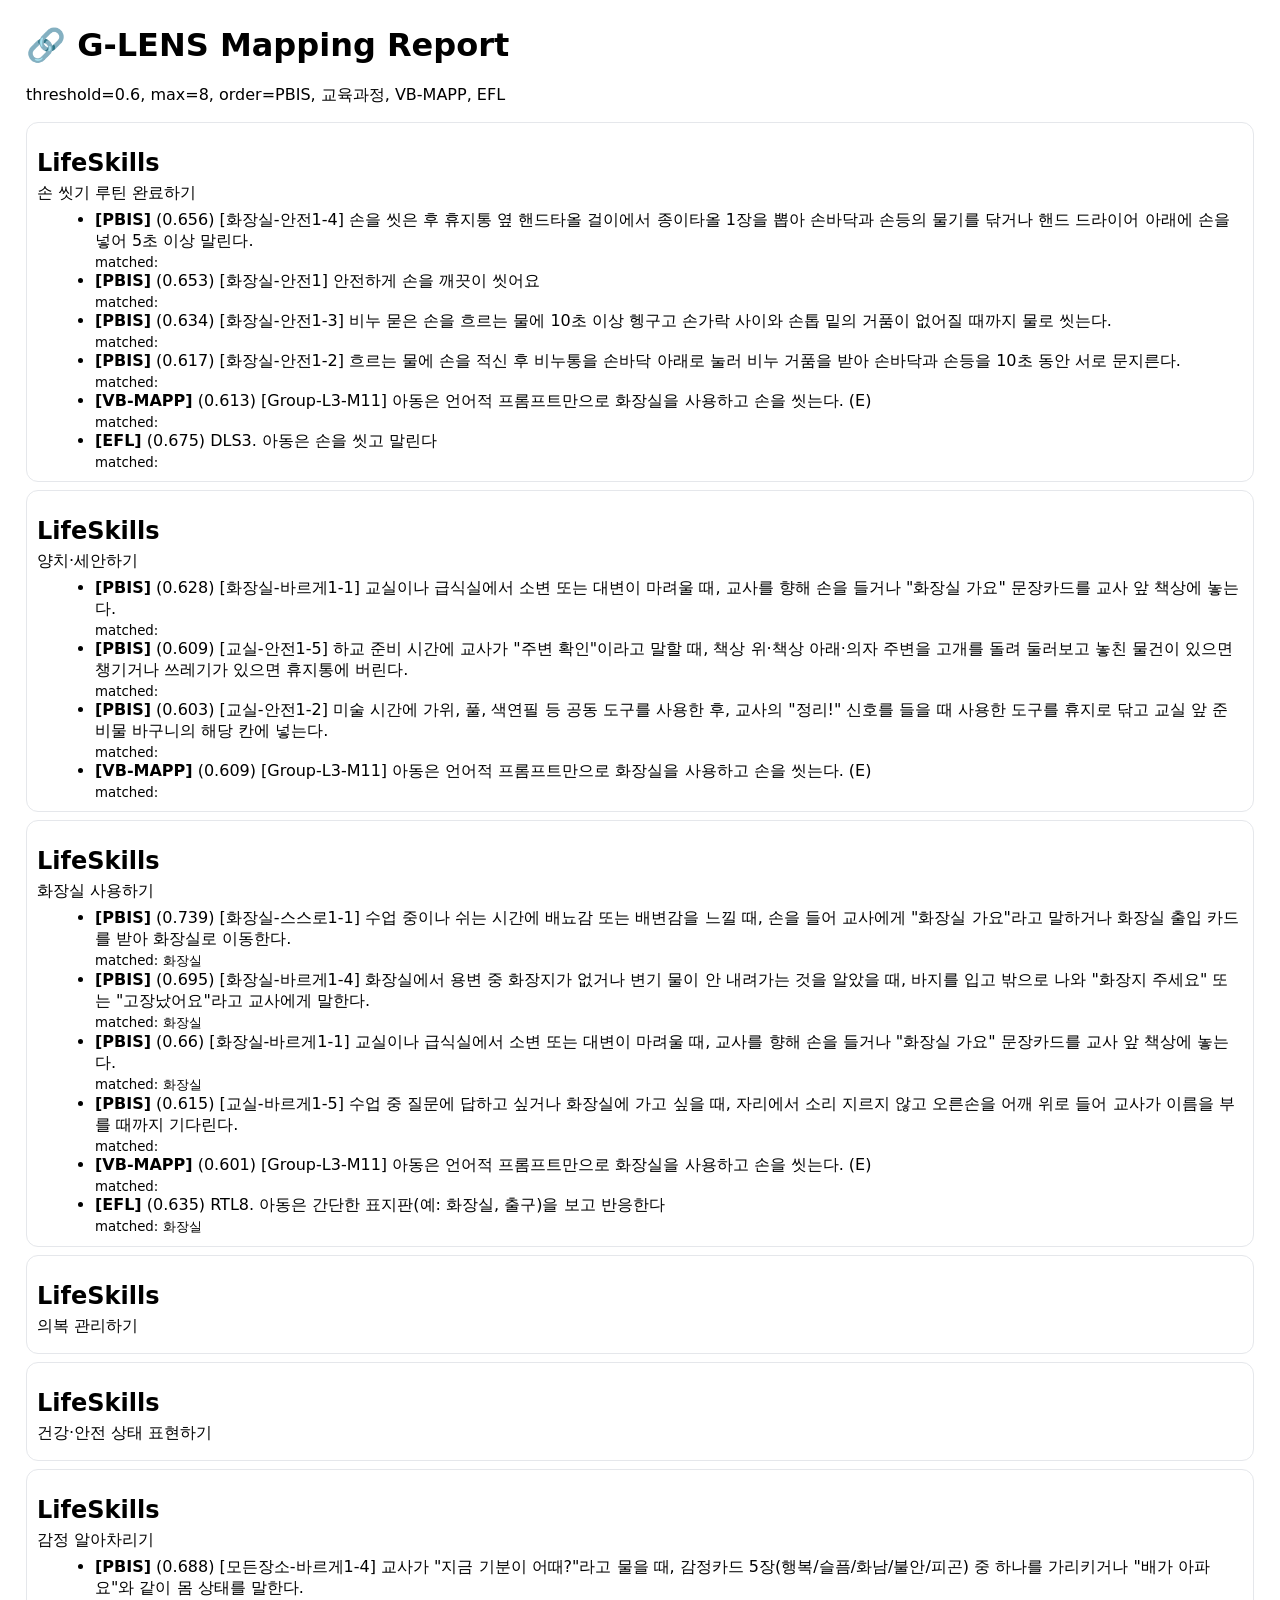
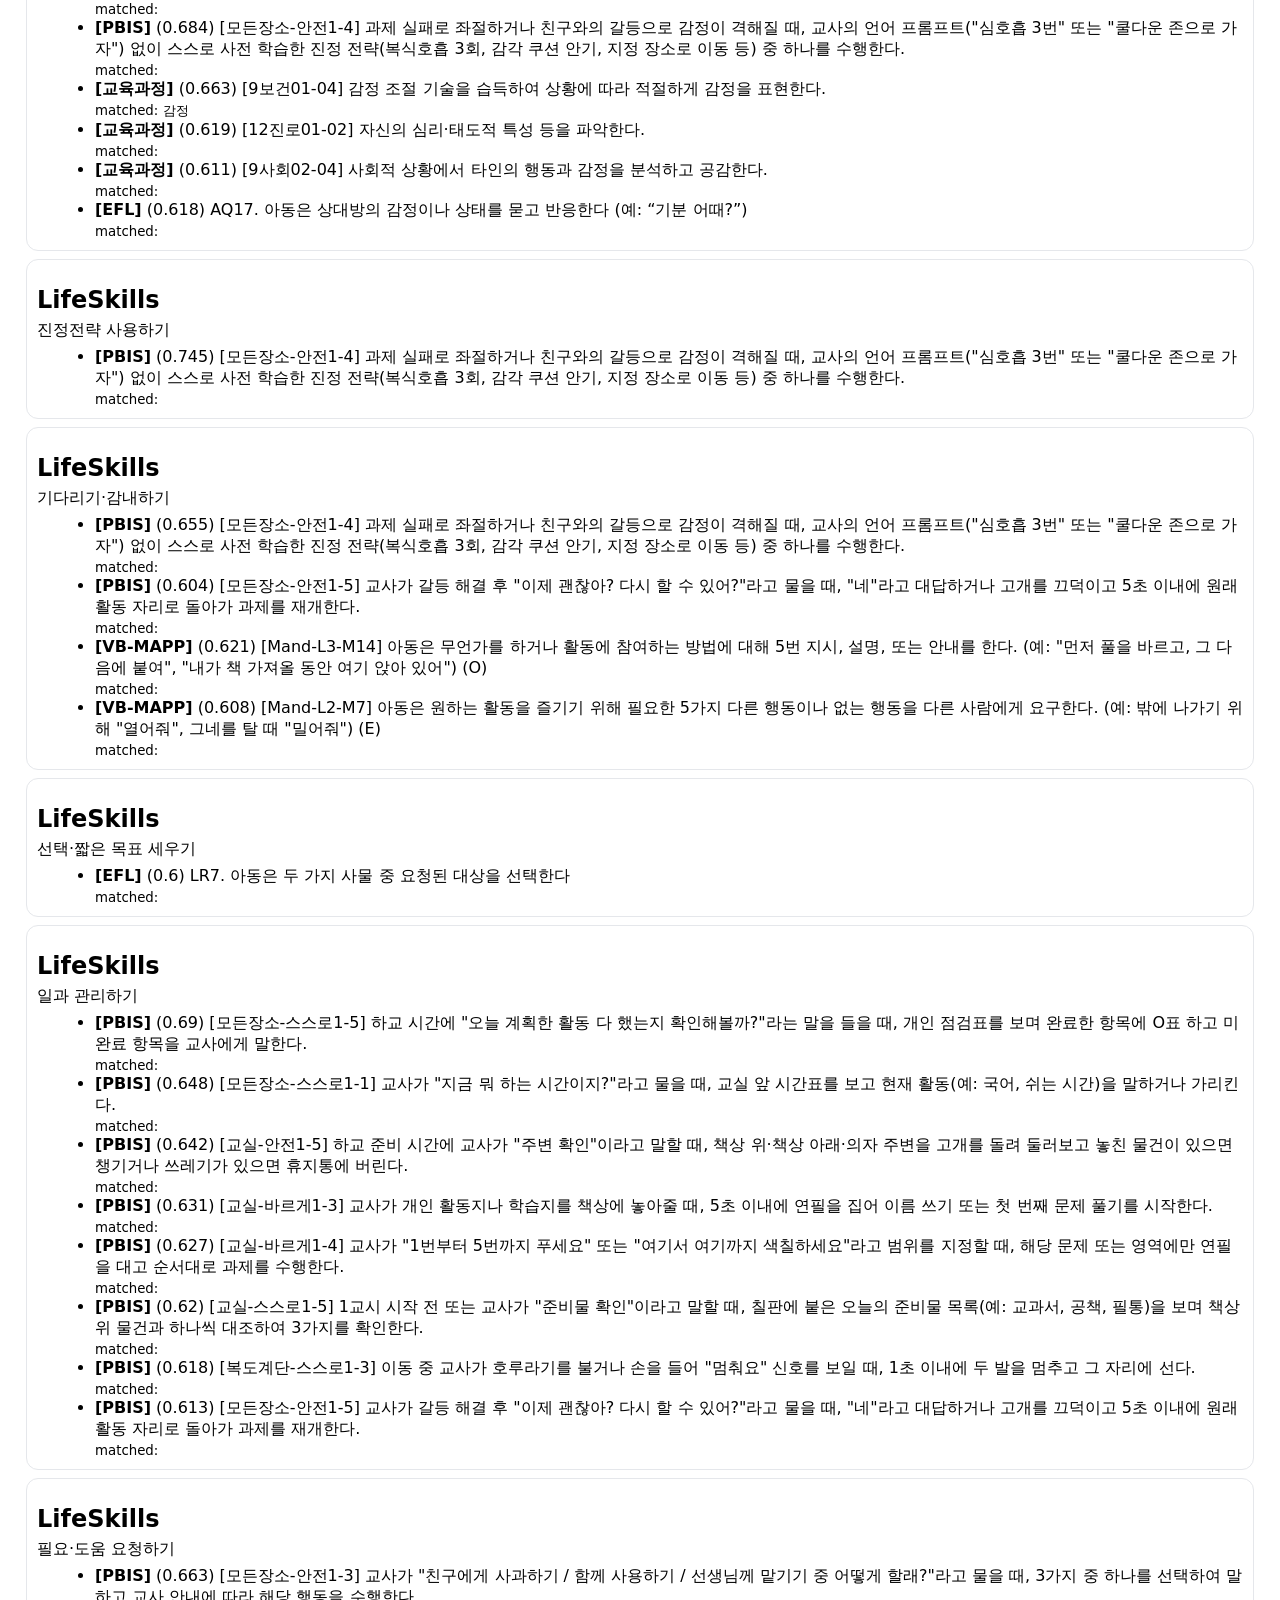
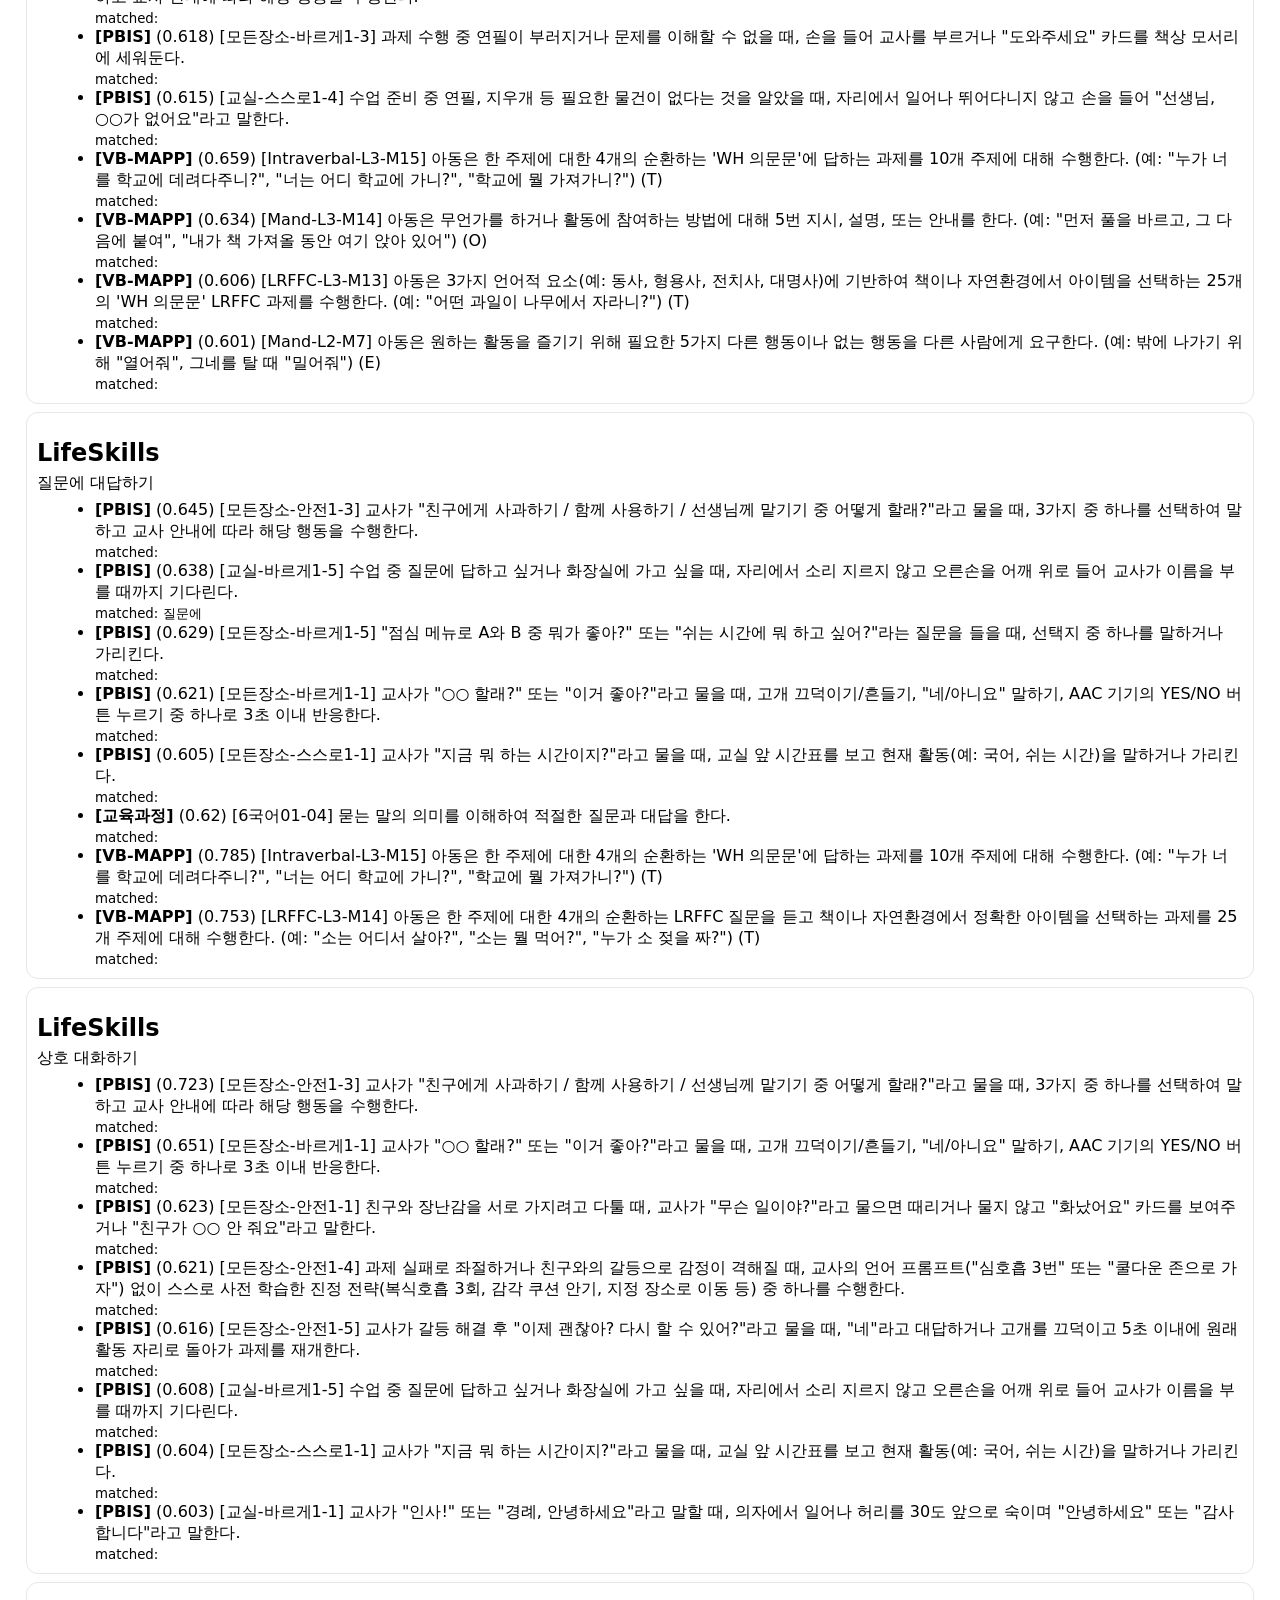
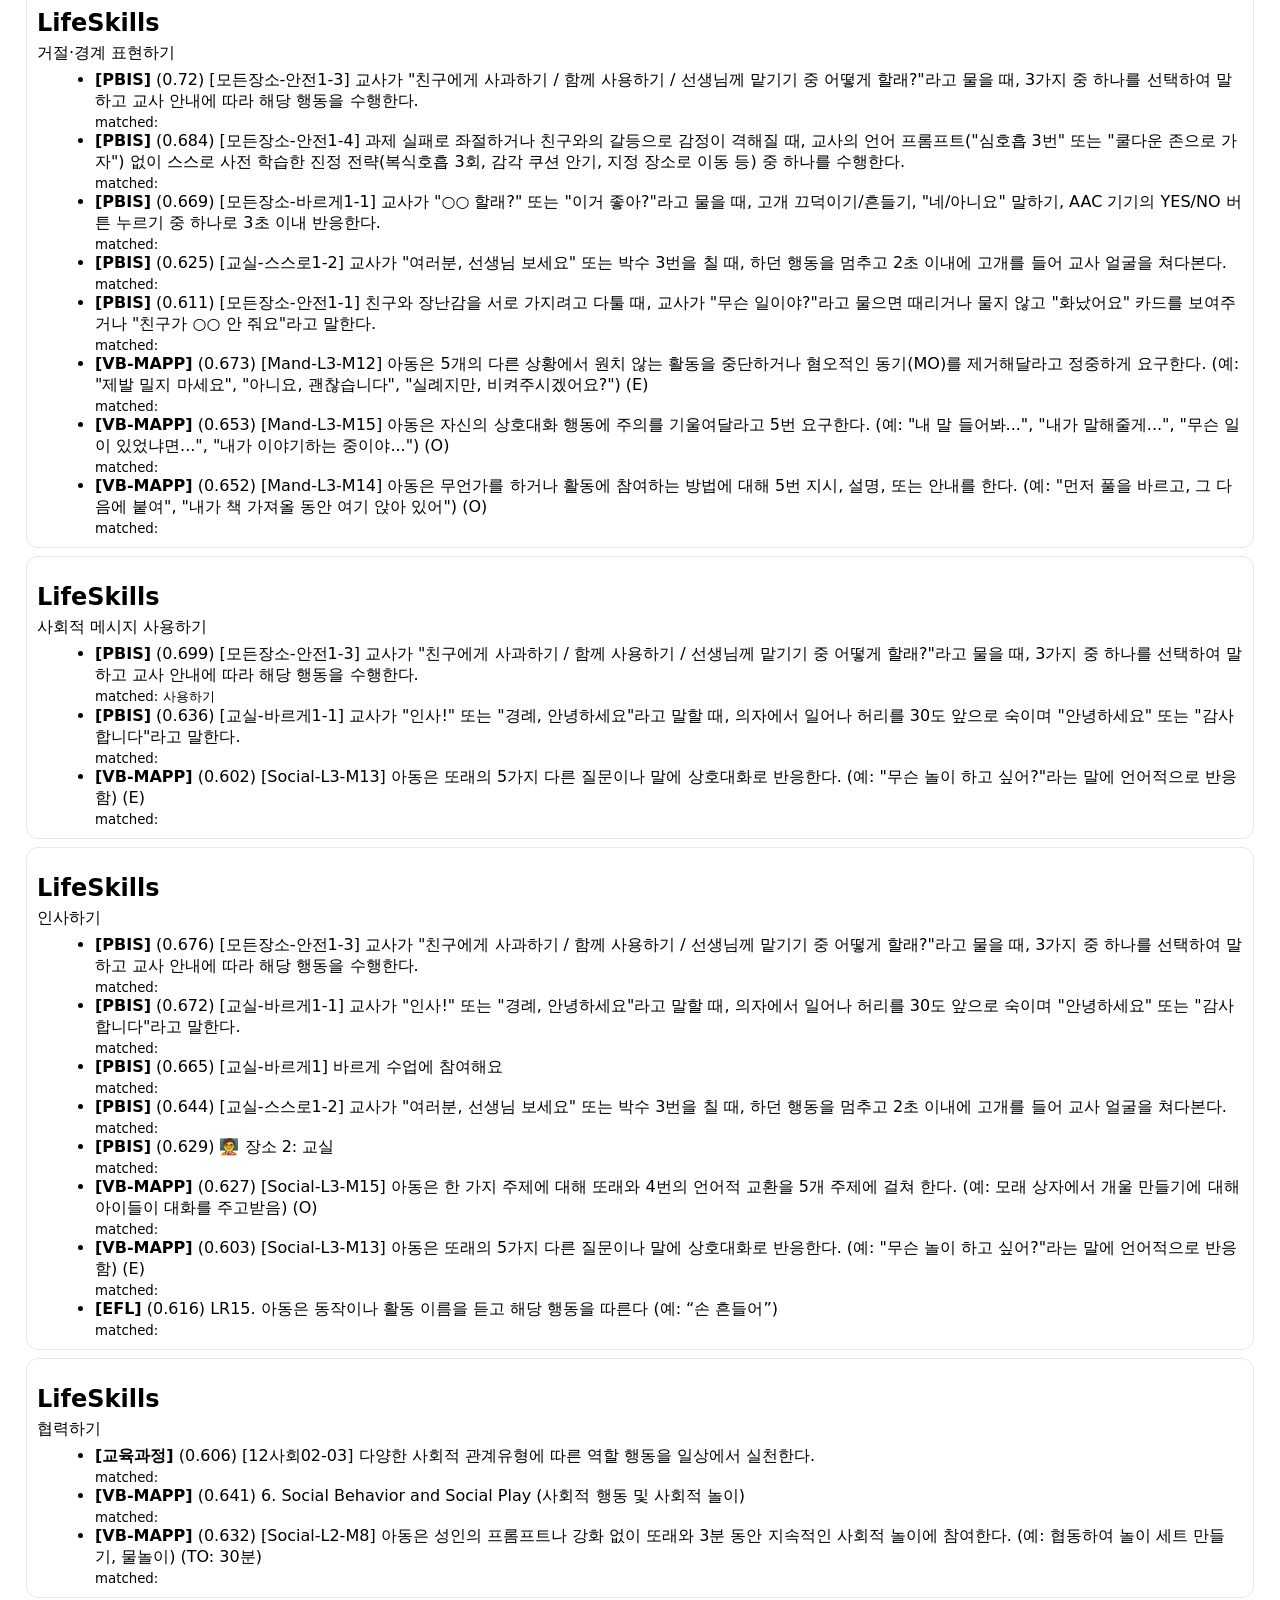
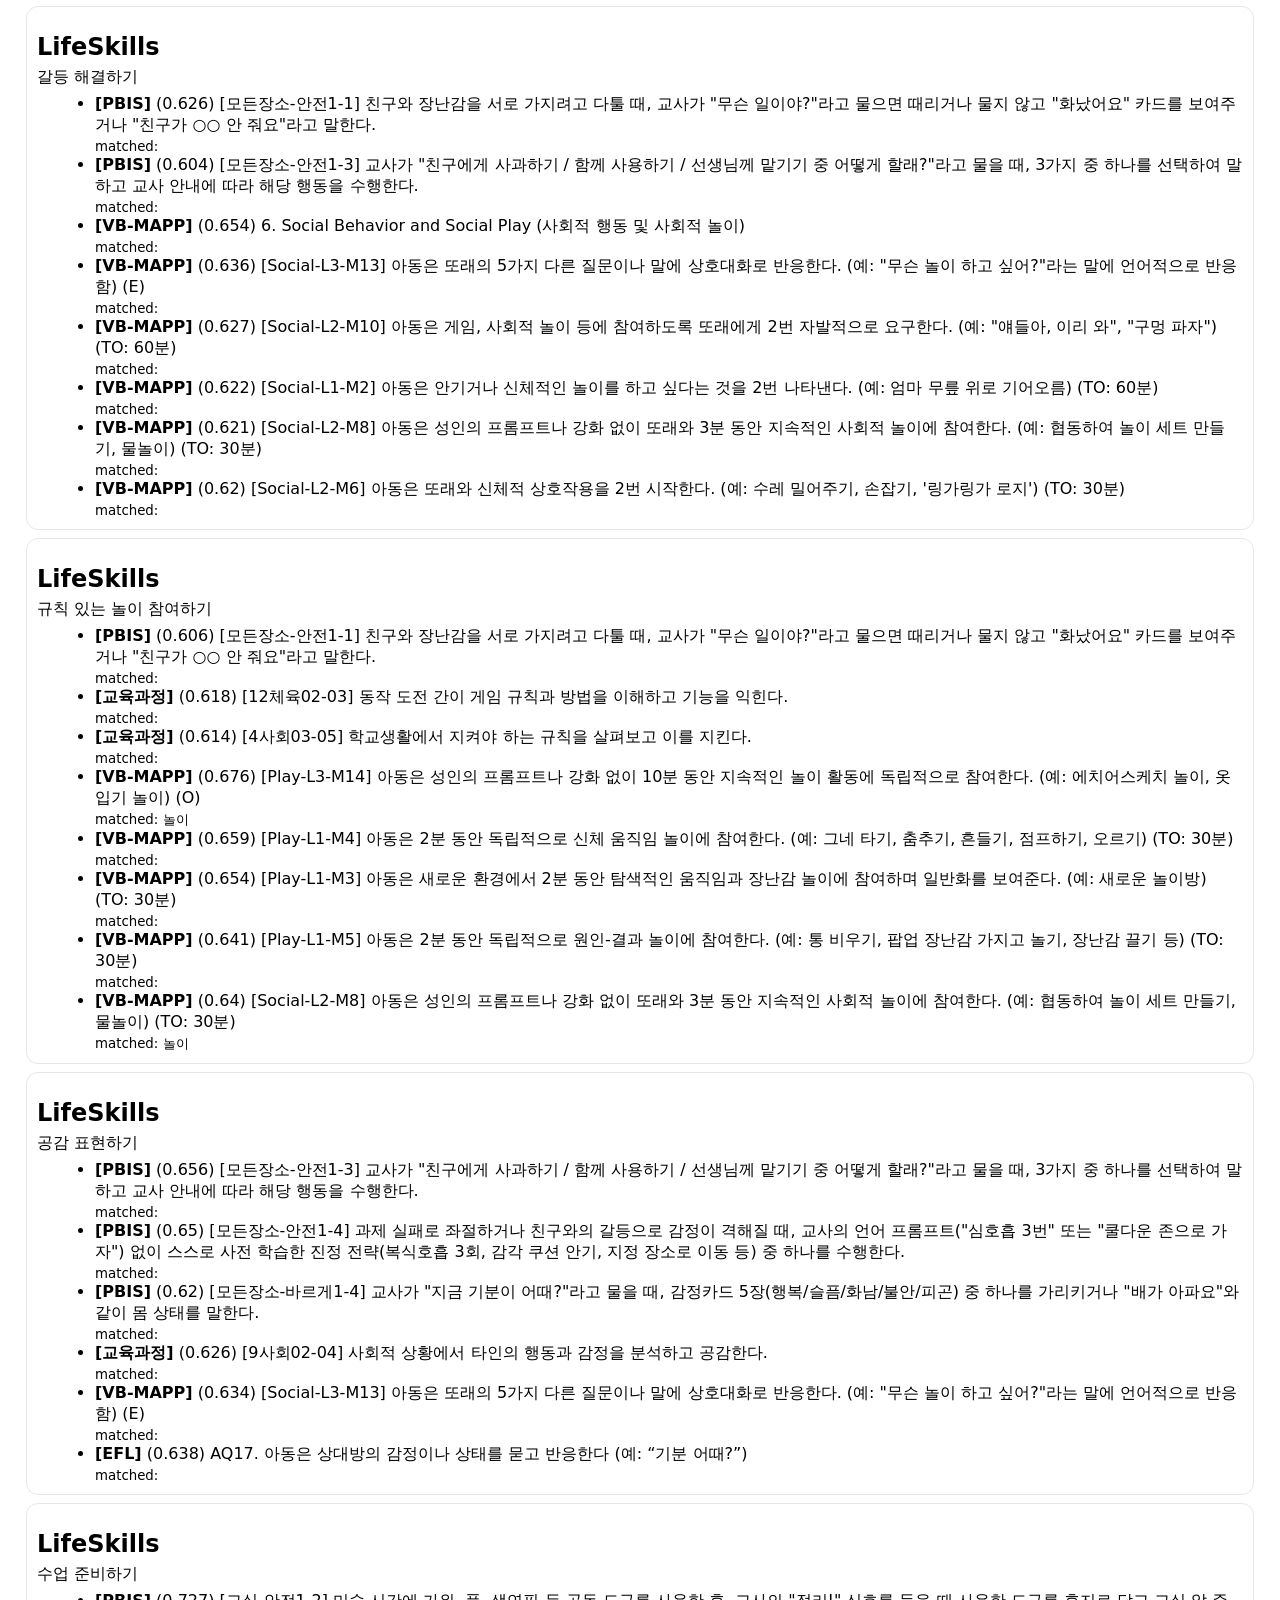
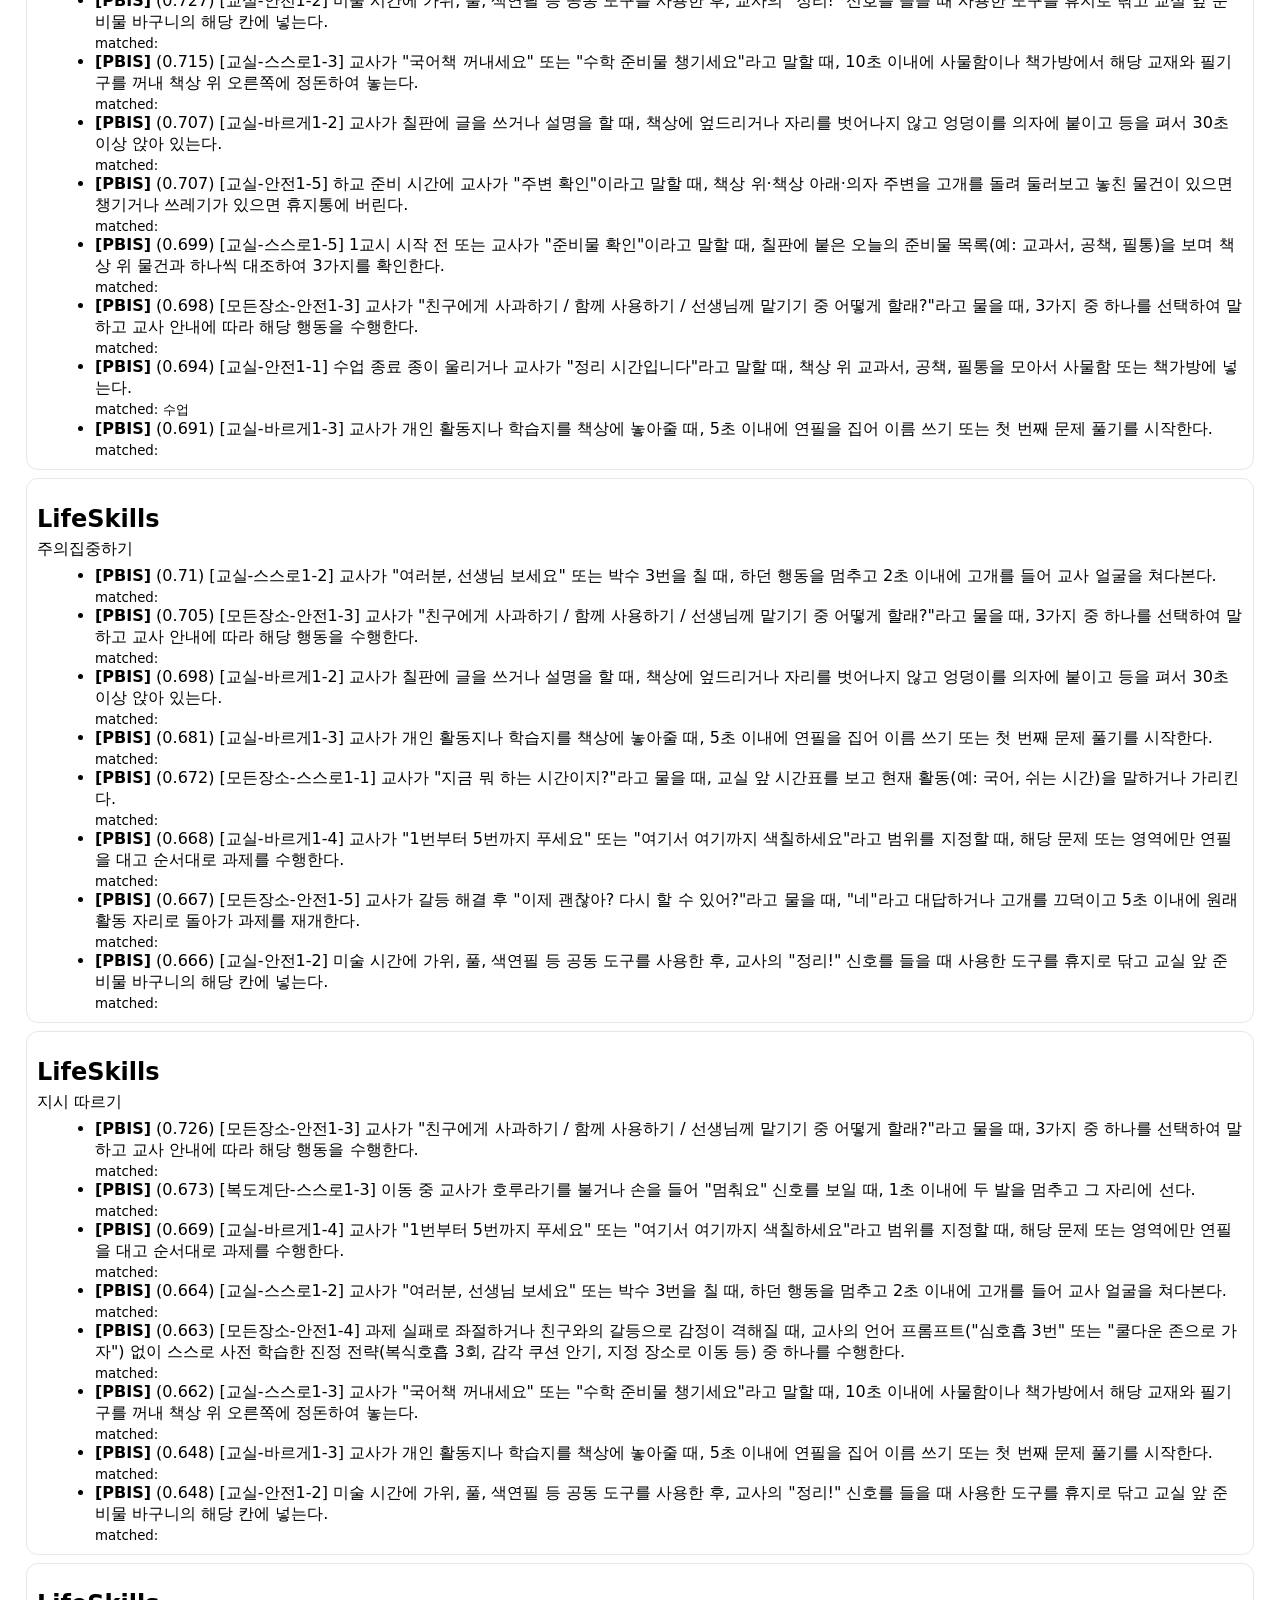
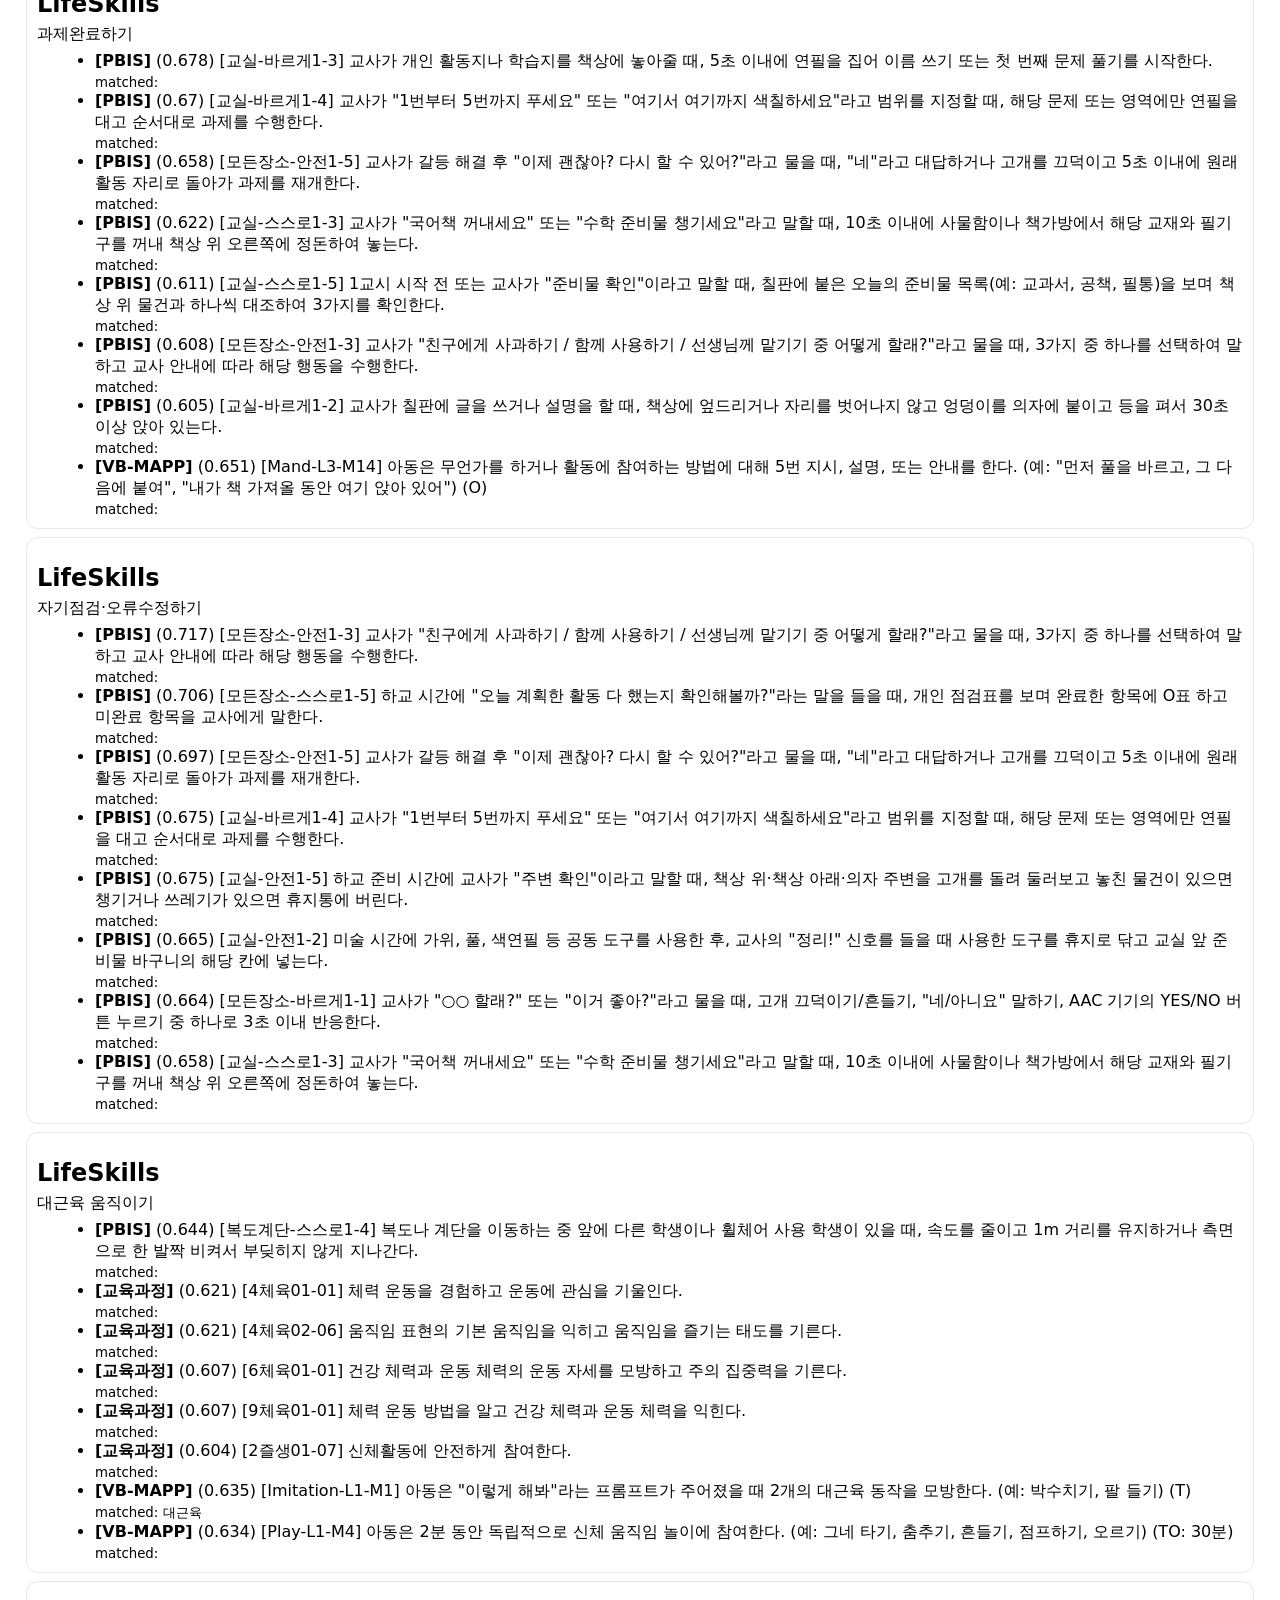
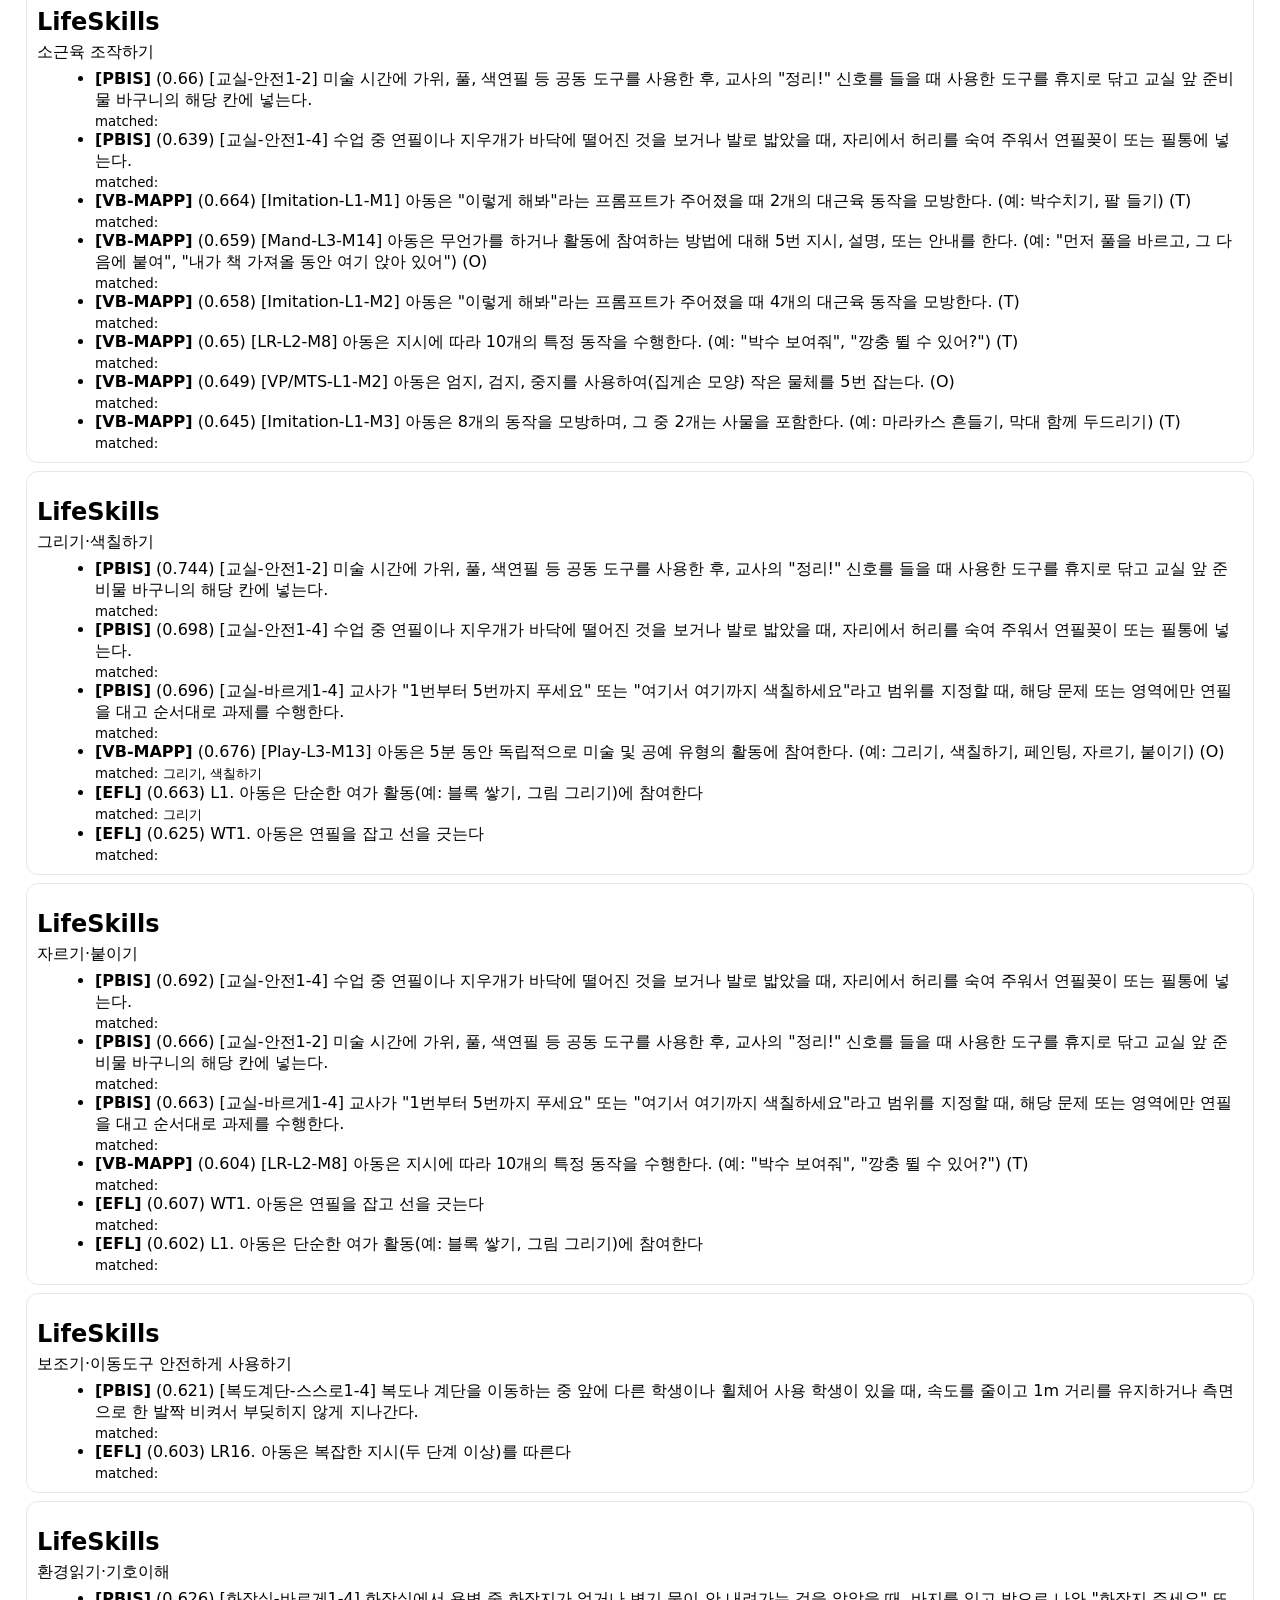
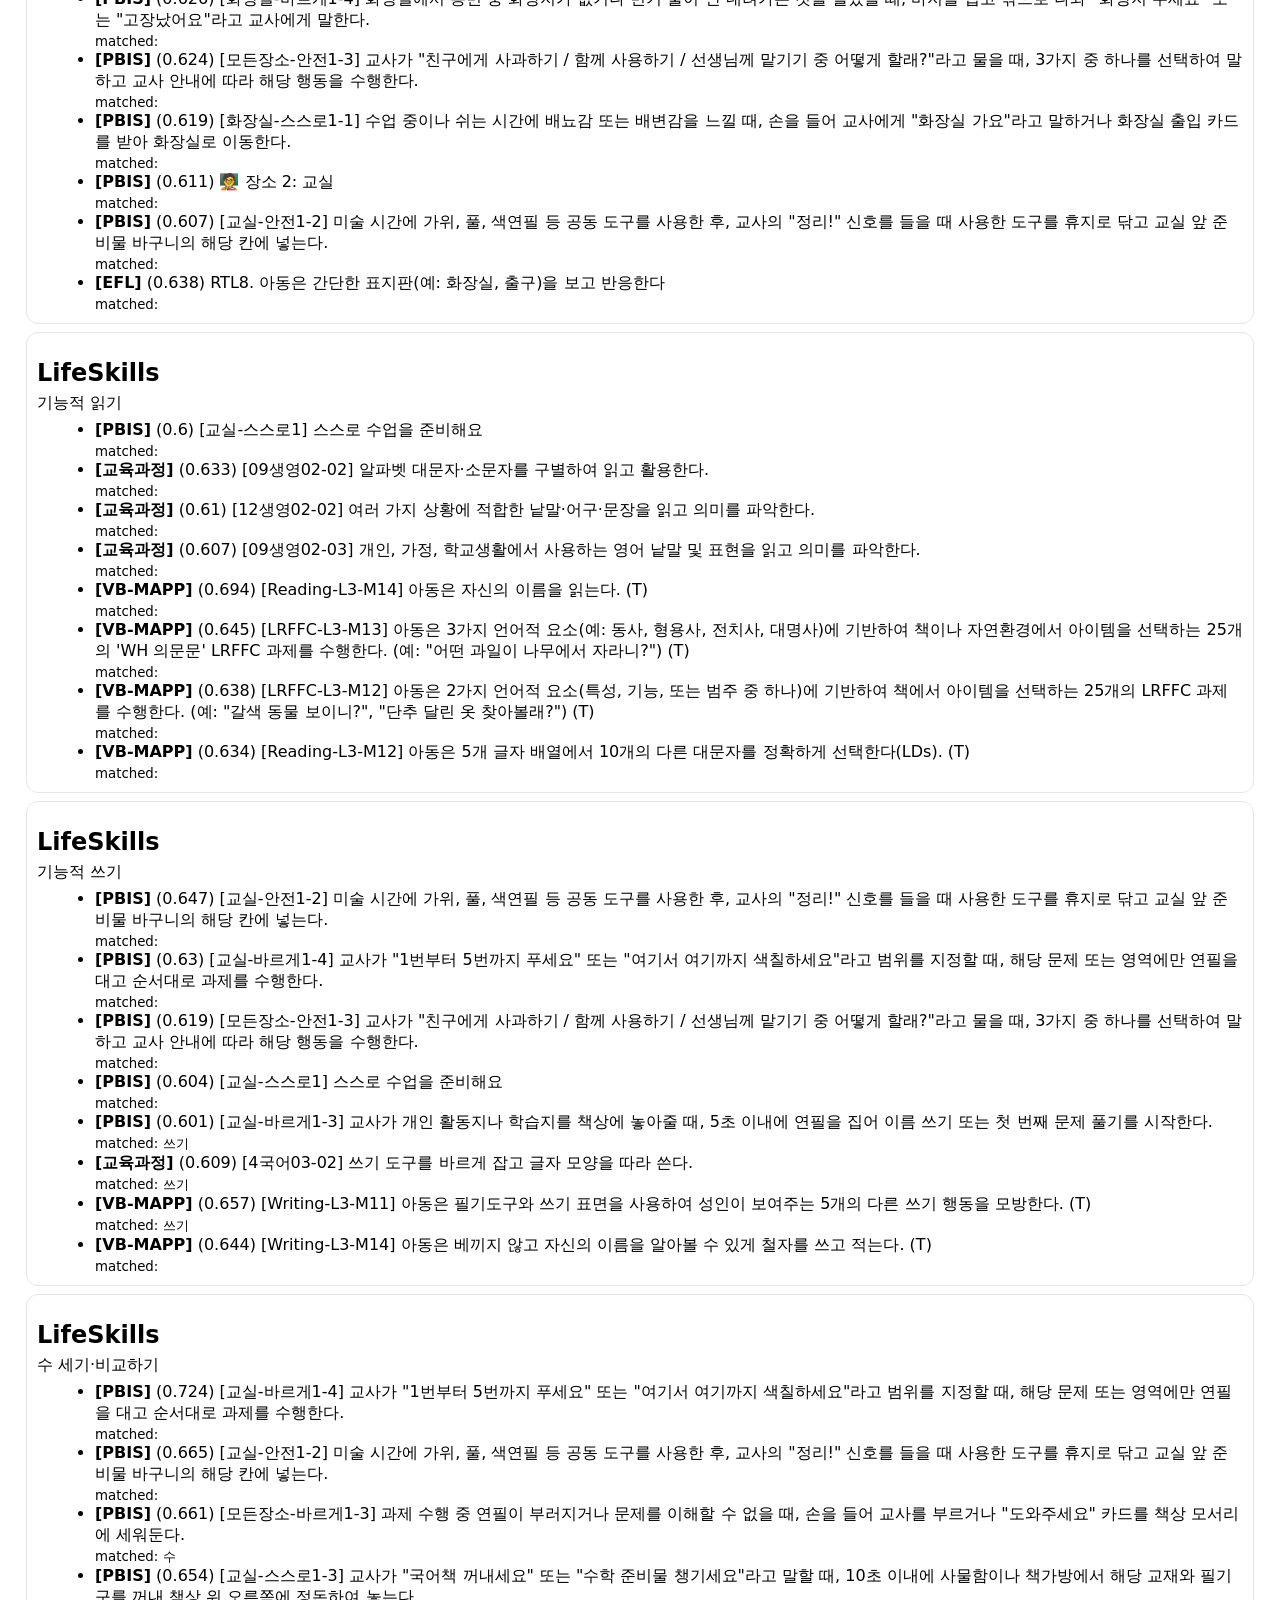
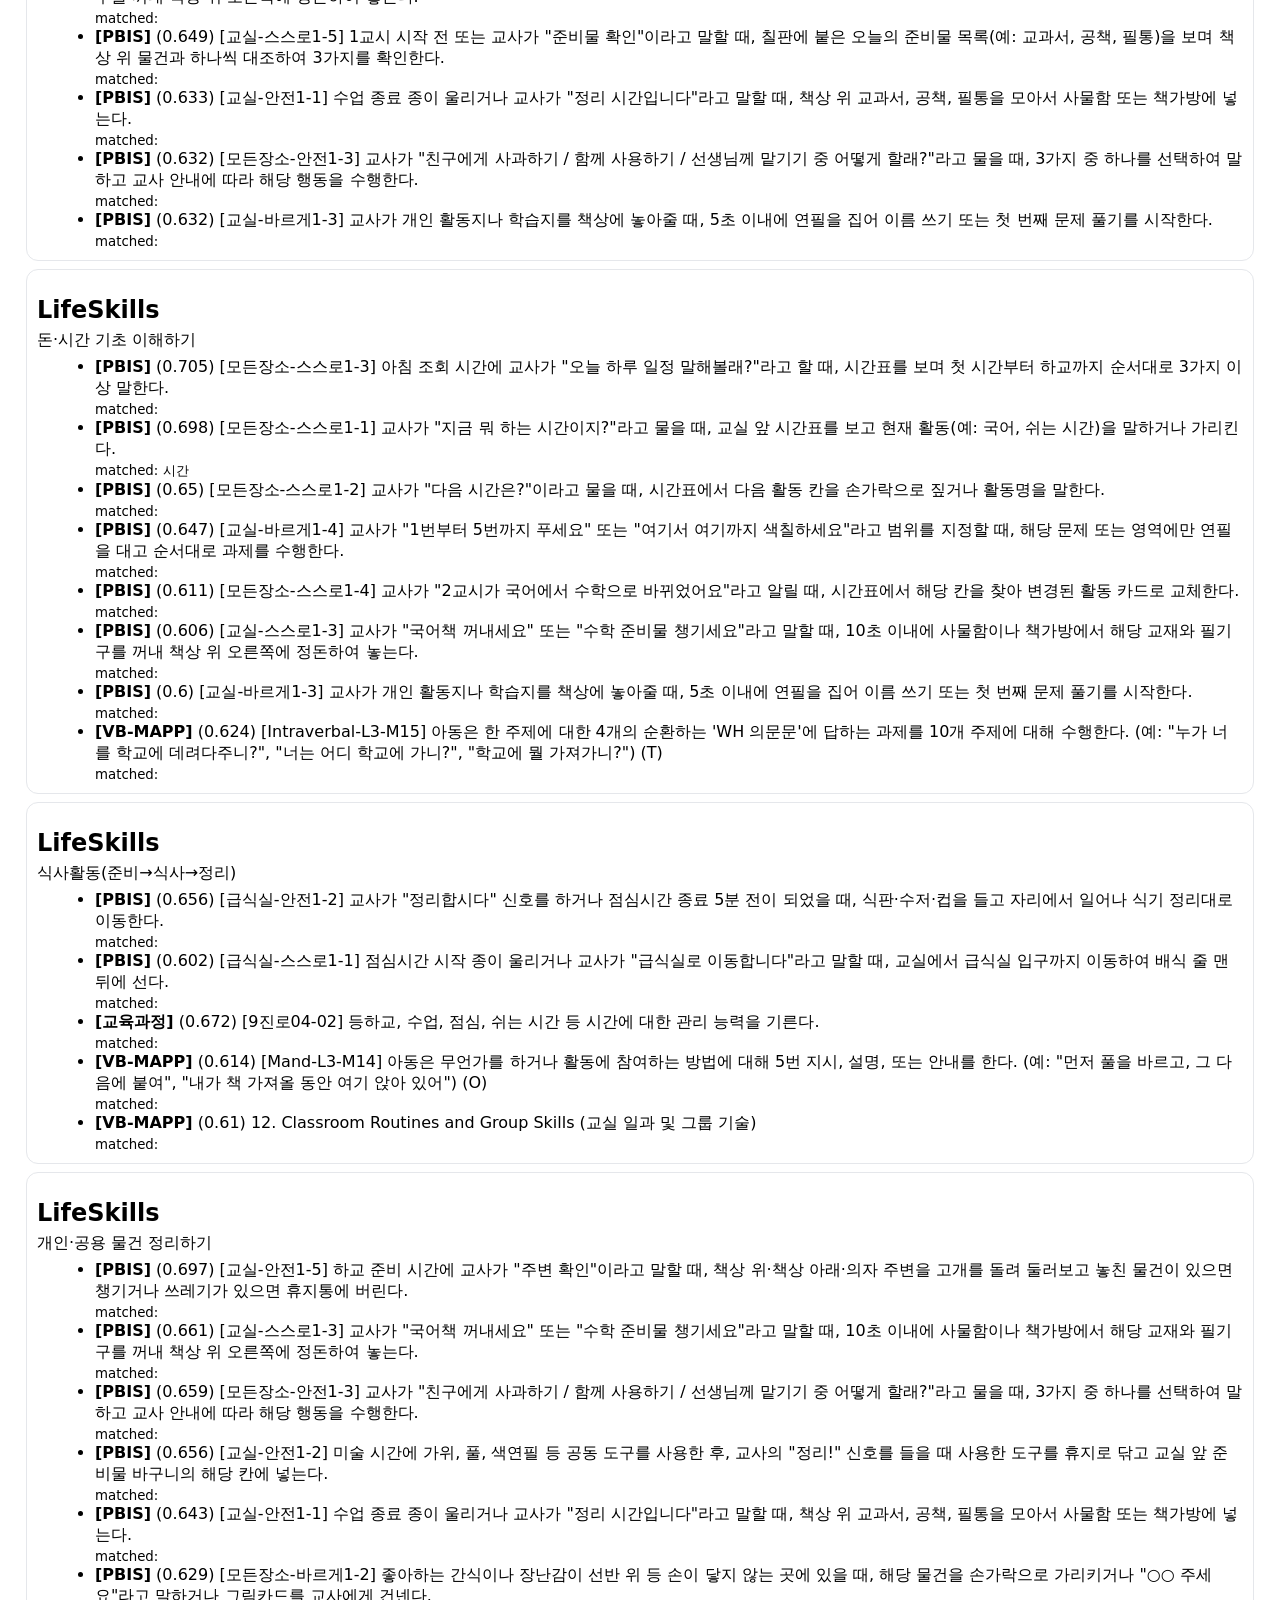
<file: reports/mapping-report.html>
<html><head><meta charset='utf-8'><title>G-LENS Mapping Report</title>
<style>body{font-family:system-ui,-apple-system,'Noto Sans KR',sans-serif;padding:18px}
h2{margin:16px 0 6px} .card{border:1px solid #e5e7eb;border-radius:12px;padding:10px;margin:8px 0}
ul{margin:6px 0 0 18px}</style></head><body>
<h1>🔗 G-LENS Mapping Report</h1><p>threshold=0.6, max=8, order=PBIS, 교육과정, VB-MAPP, EFL</p>
<div class='card'>
<h2>LifeSkills</h2><div>손 씻기 루틴 완료하기</div><ul>
<li><b>[PBIS]</b> (0.656) [화장실-안전1-4] 손을 씻은 후 휴지통 옆 핸드타올 걸이에서 종이타올 1장을 뽑아 손바닥과 손등의 물기를 닦거나 핸드 드라이어 아래에 손을 넣어 5초 이상 말린다.<br><small>matched: </small></li>
<li><b>[PBIS]</b> (0.653) [화장실-안전1] 안전하게 손을 깨끗이 씻어요<br><small>matched: </small></li>
<li><b>[PBIS]</b> (0.634) [화장실-안전1-3] 비누 묻은 손을 흐르는 물에 10초 이상 헹구고 손가락 사이와 손톱 밑의 거품이 없어질 때까지 물로 씻는다.<br><small>matched: </small></li>
<li><b>[PBIS]</b> (0.617) [화장실-안전1-2] 흐르는 물에 손을 적신 후 비누통을 손바닥 아래로 눌러 비누 거품을 받아 손바닥과 손등을 10초 동안 서로 문지른다.<br><small>matched: </small></li>
<li><b>[VB-MAPP]</b> (0.613) [Group-L3-M11] 아동은 언어적 프롬프트만으로 화장실을 사용하고 손을 씻는다. (E)<br><small>matched: </small></li>
<li><b>[EFL]</b> (0.675) DLS3. 아동은 손을 씻고 말린다<br><small>matched: </small></li>
</ul></div>
<div class='card'>
<h2>LifeSkills</h2><div>양치·세안하기</div><ul>
<li><b>[PBIS]</b> (0.628) [화장실-바르게1-1] 교실이나 급식실에서 소변 또는 대변이 마려울 때, 교사를 향해 손을 들거나 "화장실 가요" 문장카드를 교사 앞 책상에 놓는다.<br><small>matched: </small></li>
<li><b>[PBIS]</b> (0.609) [교실-안전1-5] 하교 준비 시간에 교사가 "주변 확인"이라고 말할 때, 책상 위·책상 아래·의자 주변을 고개를 돌려 둘러보고 놓친 물건이 있으면 챙기거나 쓰레기가 있으면 휴지통에 버린다.<br><small>matched: </small></li>
<li><b>[PBIS]</b> (0.603) [교실-안전1-2] 미술 시간에 가위, 풀, 색연필 등 공동 도구를 사용한 후, 교사의 "정리!" 신호를 들을 때 사용한 도구를 휴지로 닦고 교실 앞 준비물 바구니의 해당 칸에 넣는다.<br><small>matched: </small></li>
<li><b>[VB-MAPP]</b> (0.609) [Group-L3-M11] 아동은 언어적 프롬프트만으로 화장실을 사용하고 손을 씻는다. (E)<br><small>matched: </small></li>
</ul></div>
<div class='card'>
<h2>LifeSkills</h2><div>화장실 사용하기</div><ul>
<li><b>[PBIS]</b> (0.739) [화장실-스스로1-1] 수업 중이나 쉬는 시간에 배뇨감 또는 배변감을 느낄 때, 손을 들어 교사에게 "화장실 가요"라고 말하거나 화장실 출입 카드를 받아 화장실로 이동한다.<br><small>matched: 화장실</small></li>
<li><b>[PBIS]</b> (0.695) [화장실-바르게1-4] 화장실에서 용변 중 화장지가 없거나 변기 물이 안 내려가는 것을 알았을 때, 바지를 입고 밖으로 나와 "화장지 주세요" 또는 "고장났어요"라고 교사에게 말한다.<br><small>matched: 화장실</small></li>
<li><b>[PBIS]</b> (0.66) [화장실-바르게1-1] 교실이나 급식실에서 소변 또는 대변이 마려울 때, 교사를 향해 손을 들거나 "화장실 가요" 문장카드를 교사 앞 책상에 놓는다.<br><small>matched: 화장실</small></li>
<li><b>[PBIS]</b> (0.615) [교실-바르게1-5] 수업 중 질문에 답하고 싶거나 화장실에 가고 싶을 때, 자리에서 소리 지르지 않고 오른손을 어깨 위로 들어 교사가 이름을 부를 때까지 기다린다.<br><small>matched: </small></li>
<li><b>[VB-MAPP]</b> (0.601) [Group-L3-M11] 아동은 언어적 프롬프트만으로 화장실을 사용하고 손을 씻는다. (E)<br><small>matched: </small></li>
<li><b>[EFL]</b> (0.635) RTL8. 아동은 간단한 표지판(예: 화장실, 출구)을 보고 반응한다<br><small>matched: 화장실</small></li>
</ul></div>
<div class='card'>
<h2>LifeSkills</h2><div>의복 관리하기</div><ul>
</ul></div>
<div class='card'>
<h2>LifeSkills</h2><div>건강·안전 상태 표현하기</div><ul>
</ul></div>
<div class='card'>
<h2>LifeSkills</h2><div>감정 알아차리기</div><ul>
<li><b>[PBIS]</b> (0.688) [모든장소-바르게1-4] 교사가 "지금 기분이 어때?"라고 물을 때, 감정카드 5장(행복/슬픔/화남/불안/피곤) 중 하나를 가리키거나 "배가 아파요"와 같이 몸 상태를 말한다.<br><small>matched: </small></li>
<li><b>[PBIS]</b> (0.684) [모든장소-안전1-4] 과제 실패로 좌절하거나 친구와의 갈등으로 감정이 격해질 때, 교사의 언어 프롬프트("심호흡 3번" 또는 "쿨다운 존으로 가자") 없이 스스로 사전 학습한 진정 전략(복식호흡 3회, 감각 쿠션 안기, 지정 장소로 이동 등) 중 하나를 수행한다.<br><small>matched: </small></li>
<li><b>[교육과정]</b> (0.663) [9보건01-04] 감정 조절 기술을 습득하여 상황에 따라 적절하게 감정을 표현한다.<br><small>matched: 감정</small></li>
<li><b>[교육과정]</b> (0.619) [12진로01-02] 자신의 심리·태도적 특성 등을 파악한다.<br><small>matched: </small></li>
<li><b>[교육과정]</b> (0.611) [9사회02-04] 사회적 상황에서 타인의 행동과 감정을 분석하고 공감한다.<br><small>matched: </small></li>
<li><b>[EFL]</b> (0.618) AQ17. 아동은 상대방의 감정이나 상태를 묻고 반응한다 (예: “기분 어때?”)<br><small>matched: </small></li>
</ul></div>
<div class='card'>
<h2>LifeSkills</h2><div>진정전략 사용하기</div><ul>
<li><b>[PBIS]</b> (0.745) [모든장소-안전1-4] 과제 실패로 좌절하거나 친구와의 갈등으로 감정이 격해질 때, 교사의 언어 프롬프트("심호흡 3번" 또는 "쿨다운 존으로 가자") 없이 스스로 사전 학습한 진정 전략(복식호흡 3회, 감각 쿠션 안기, 지정 장소로 이동 등) 중 하나를 수행한다.<br><small>matched: </small></li>
</ul></div>
<div class='card'>
<h2>LifeSkills</h2><div>기다리기·감내하기</div><ul>
<li><b>[PBIS]</b> (0.655) [모든장소-안전1-4] 과제 실패로 좌절하거나 친구와의 갈등으로 감정이 격해질 때, 교사의 언어 프롬프트("심호흡 3번" 또는 "쿨다운 존으로 가자") 없이 스스로 사전 학습한 진정 전략(복식호흡 3회, 감각 쿠션 안기, 지정 장소로 이동 등) 중 하나를 수행한다.<br><small>matched: </small></li>
<li><b>[PBIS]</b> (0.604) [모든장소-안전1-5] 교사가 갈등 해결 후 "이제 괜찮아? 다시 할 수 있어?"라고 물을 때, "네"라고 대답하거나 고개를 끄덕이고 5초 이내에 원래 활동 자리로 돌아가 과제를 재개한다.<br><small>matched: </small></li>
<li><b>[VB-MAPP]</b> (0.621) [Mand-L3-M14] 아동은 무언가를 하거나 활동에 참여하는 방법에 대해 5번 지시, 설명, 또는 안내를 한다. (예: "먼저 풀을 바르고, 그 다음에 붙여", "내가 책 가져올 동안 여기 앉아 있어") (O)<br><small>matched: </small></li>
<li><b>[VB-MAPP]</b> (0.608) [Mand-L2-M7] 아동은 원하는 활동을 즐기기 위해 필요한 5가지 다른 행동이나 없는 행동을 다른 사람에게 요구한다. (예: 밖에 나가기 위해 "열어줘", 그네를 탈 때 "밀어줘") (E)<br><small>matched: </small></li>
</ul></div>
<div class='card'>
<h2>LifeSkills</h2><div>선택·짧은 목표 세우기</div><ul>
<li><b>[EFL]</b> (0.6) LR7. 아동은 두 가지 사물 중 요청된 대상을 선택한다<br><small>matched: </small></li>
</ul></div>
<div class='card'>
<h2>LifeSkills</h2><div>일과 관리하기</div><ul>
<li><b>[PBIS]</b> (0.69) [모든장소-스스로1-5] 하교 시간에 "오늘 계획한 활동 다 했는지 확인해볼까?"라는 말을 들을 때, 개인 점검표를 보며 완료한 항목에 O표 하고 미완료 항목을 교사에게 말한다.<br><small>matched: </small></li>
<li><b>[PBIS]</b> (0.648) [모든장소-스스로1-1] 교사가 "지금 뭐 하는 시간이지?"라고 물을 때, 교실 앞 시간표를 보고 현재 활동(예: 국어, 쉬는 시간)을 말하거나 가리킨다.<br><small>matched: </small></li>
<li><b>[PBIS]</b> (0.642) [교실-안전1-5] 하교 준비 시간에 교사가 "주변 확인"이라고 말할 때, 책상 위·책상 아래·의자 주변을 고개를 돌려 둘러보고 놓친 물건이 있으면 챙기거나 쓰레기가 있으면 휴지통에 버린다.<br><small>matched: </small></li>
<li><b>[PBIS]</b> (0.631) [교실-바르게1-3] 교사가 개인 활동지나 학습지를 책상에 놓아줄 때, 5초 이내에 연필을 집어 이름 쓰기 또는 첫 번째 문제 풀기를 시작한다.<br><small>matched: </small></li>
<li><b>[PBIS]</b> (0.627) [교실-바르게1-4] 교사가 "1번부터 5번까지 푸세요" 또는 "여기서 여기까지 색칠하세요"라고 범위를 지정할 때, 해당 문제 또는 영역에만 연필을 대고 순서대로 과제를 수행한다.<br><small>matched: </small></li>
<li><b>[PBIS]</b> (0.62) [교실-스스로1-5] 1교시 시작 전 또는 교사가 "준비물 확인"이라고 말할 때, 칠판에 붙은 오늘의 준비물 목록(예: 교과서, 공책, 필통)을 보며 책상 위 물건과 하나씩 대조하여 3가지를 확인한다.<br><small>matched: </small></li>
<li><b>[PBIS]</b> (0.618) [복도계단-스스로1-3] 이동 중 교사가 호루라기를 불거나 손을 들어 "멈춰요" 신호를 보일 때, 1초 이내에 두 발을 멈추고 그 자리에 선다.<br><small>matched: </small></li>
<li><b>[PBIS]</b> (0.613) [모든장소-안전1-5] 교사가 갈등 해결 후 "이제 괜찮아? 다시 할 수 있어?"라고 물을 때, "네"라고 대답하거나 고개를 끄덕이고 5초 이내에 원래 활동 자리로 돌아가 과제를 재개한다.<br><small>matched: </small></li>
</ul></div>
<div class='card'>
<h2>LifeSkills</h2><div>필요·도움 요청하기</div><ul>
<li><b>[PBIS]</b> (0.663) [모든장소-안전1-3] 교사가 "친구에게 사과하기 / 함께 사용하기 / 선생님께 맡기기 중 어떻게 할래?"라고 물을 때, 3가지 중 하나를 선택하여 말하고 교사 안내에 따라 해당 행동을 수행한다.<br><small>matched: </small></li>
<li><b>[PBIS]</b> (0.618) [모든장소-바르게1-3] 과제 수행 중 연필이 부러지거나 문제를 이해할 수 없을 때, 손을 들어 교사를 부르거나 "도와주세요" 카드를 책상 모서리에 세워둔다.<br><small>matched: </small></li>
<li><b>[PBIS]</b> (0.615) [교실-스스로1-4] 수업 준비 중 연필, 지우개 등 필요한 물건이 없다는 것을 알았을 때, 자리에서 일어나 뛰어다니지 않고 손을 들어 "선생님, ○○가 없어요"라고 말한다.<br><small>matched: </small></li>
<li><b>[VB-MAPP]</b> (0.659) [Intraverbal-L3-M15] 아동은 한 주제에 대한 4개의 순환하는 'WH 의문문'에 답하는 과제를 10개 주제에 대해 수행한다. (예: "누가 너를 학교에 데려다주니?", "너는 어디 학교에 가니?", "학교에 뭘 가져가니?") (T)<br><small>matched: </small></li>
<li><b>[VB-MAPP]</b> (0.634) [Mand-L3-M14] 아동은 무언가를 하거나 활동에 참여하는 방법에 대해 5번 지시, 설명, 또는 안내를 한다. (예: "먼저 풀을 바르고, 그 다음에 붙여", "내가 책 가져올 동안 여기 앉아 있어") (O)<br><small>matched: </small></li>
<li><b>[VB-MAPP]</b> (0.606) [LRFFC-L3-M13] 아동은 3가지 언어적 요소(예: 동사, 형용사, 전치사, 대명사)에 기반하여 책이나 자연환경에서 아이템을 선택하는 25개의 'WH 의문문' LRFFC 과제를 수행한다. (예: "어떤 과일이 나무에서 자라니?") (T)<br><small>matched: </small></li>
<li><b>[VB-MAPP]</b> (0.601) [Mand-L2-M7] 아동은 원하는 활동을 즐기기 위해 필요한 5가지 다른 행동이나 없는 행동을 다른 사람에게 요구한다. (예: 밖에 나가기 위해 "열어줘", 그네를 탈 때 "밀어줘") (E)<br><small>matched: </small></li>
</ul></div>
<div class='card'>
<h2>LifeSkills</h2><div>질문에 대답하기</div><ul>
<li><b>[PBIS]</b> (0.645) [모든장소-안전1-3] 교사가 "친구에게 사과하기 / 함께 사용하기 / 선생님께 맡기기 중 어떻게 할래?"라고 물을 때, 3가지 중 하나를 선택하여 말하고 교사 안내에 따라 해당 행동을 수행한다.<br><small>matched: </small></li>
<li><b>[PBIS]</b> (0.638) [교실-바르게1-5] 수업 중 질문에 답하고 싶거나 화장실에 가고 싶을 때, 자리에서 소리 지르지 않고 오른손을 어깨 위로 들어 교사가 이름을 부를 때까지 기다린다.<br><small>matched: 질문에</small></li>
<li><b>[PBIS]</b> (0.629) [모든장소-바르게1-5] "점심 메뉴로 A와 B 중 뭐가 좋아?" 또는 "쉬는 시간에 뭐 하고 싶어?"라는 질문을 들을 때, 선택지 중 하나를 말하거나 가리킨다.<br><small>matched: </small></li>
<li><b>[PBIS]</b> (0.621) [모든장소-바르게1-1] 교사가 "○○ 할래?" 또는 "이거 좋아?"라고 물을 때, 고개 끄덕이기/흔들기, "네/아니요" 말하기, AAC 기기의 YES/NO 버튼 누르기 중 하나로 3초 이내 반응한다.<br><small>matched: </small></li>
<li><b>[PBIS]</b> (0.605) [모든장소-스스로1-1] 교사가 "지금 뭐 하는 시간이지?"라고 물을 때, 교실 앞 시간표를 보고 현재 활동(예: 국어, 쉬는 시간)을 말하거나 가리킨다.<br><small>matched: </small></li>
<li><b>[교육과정]</b> (0.62) [6국어01-04] 묻는 말의 의미를 이해하여 적절한 질문과 대답을 한다.<br><small>matched: </small></li>
<li><b>[VB-MAPP]</b> (0.785) [Intraverbal-L3-M15] 아동은 한 주제에 대한 4개의 순환하는 'WH 의문문'에 답하는 과제를 10개 주제에 대해 수행한다. (예: "누가 너를 학교에 데려다주니?", "너는 어디 학교에 가니?", "학교에 뭘 가져가니?") (T)<br><small>matched: </small></li>
<li><b>[VB-MAPP]</b> (0.753) [LRFFC-L3-M14] 아동은 한 주제에 대한 4개의 순환하는 LRFFC 질문을 듣고 책이나 자연환경에서 정확한 아이템을 선택하는 과제를 25개 주제에 대해 수행한다. (예: "소는 어디서 살아?", "소는 뭘 먹어?", "누가 소 젖을 짜?") (T)<br><small>matched: </small></li>
</ul></div>
<div class='card'>
<h2>LifeSkills</h2><div>상호 대화하기</div><ul>
<li><b>[PBIS]</b> (0.723) [모든장소-안전1-3] 교사가 "친구에게 사과하기 / 함께 사용하기 / 선생님께 맡기기 중 어떻게 할래?"라고 물을 때, 3가지 중 하나를 선택하여 말하고 교사 안내에 따라 해당 행동을 수행한다.<br><small>matched: </small></li>
<li><b>[PBIS]</b> (0.651) [모든장소-바르게1-1] 교사가 "○○ 할래?" 또는 "이거 좋아?"라고 물을 때, 고개 끄덕이기/흔들기, "네/아니요" 말하기, AAC 기기의 YES/NO 버튼 누르기 중 하나로 3초 이내 반응한다.<br><small>matched: </small></li>
<li><b>[PBIS]</b> (0.623) [모든장소-안전1-1] 친구와 장난감을 서로 가지려고 다툴 때, 교사가 "무슨 일이야?"라고 물으면 때리거나 물지 않고 "화났어요" 카드를 보여주거나 "친구가 ○○ 안 줘요"라고 말한다.<br><small>matched: </small></li>
<li><b>[PBIS]</b> (0.621) [모든장소-안전1-4] 과제 실패로 좌절하거나 친구와의 갈등으로 감정이 격해질 때, 교사의 언어 프롬프트("심호흡 3번" 또는 "쿨다운 존으로 가자") 없이 스스로 사전 학습한 진정 전략(복식호흡 3회, 감각 쿠션 안기, 지정 장소로 이동 등) 중 하나를 수행한다.<br><small>matched: </small></li>
<li><b>[PBIS]</b> (0.616) [모든장소-안전1-5] 교사가 갈등 해결 후 "이제 괜찮아? 다시 할 수 있어?"라고 물을 때, "네"라고 대답하거나 고개를 끄덕이고 5초 이내에 원래 활동 자리로 돌아가 과제를 재개한다.<br><small>matched: </small></li>
<li><b>[PBIS]</b> (0.608) [교실-바르게1-5] 수업 중 질문에 답하고 싶거나 화장실에 가고 싶을 때, 자리에서 소리 지르지 않고 오른손을 어깨 위로 들어 교사가 이름을 부를 때까지 기다린다.<br><small>matched: </small></li>
<li><b>[PBIS]</b> (0.604) [모든장소-스스로1-1] 교사가 "지금 뭐 하는 시간이지?"라고 물을 때, 교실 앞 시간표를 보고 현재 활동(예: 국어, 쉬는 시간)을 말하거나 가리킨다.<br><small>matched: </small></li>
<li><b>[PBIS]</b> (0.603) [교실-바르게1-1] 교사가 "인사!" 또는 "경례, 안녕하세요"라고 말할 때, 의자에서 일어나 허리를 30도 앞으로 숙이며 "안녕하세요" 또는 "감사합니다"라고 말한다.<br><small>matched: </small></li>
</ul></div>
<div class='card'>
<h2>LifeSkills</h2><div>거절·경계 표현하기</div><ul>
<li><b>[PBIS]</b> (0.72) [모든장소-안전1-3] 교사가 "친구에게 사과하기 / 함께 사용하기 / 선생님께 맡기기 중 어떻게 할래?"라고 물을 때, 3가지 중 하나를 선택하여 말하고 교사 안내에 따라 해당 행동을 수행한다.<br><small>matched: </small></li>
<li><b>[PBIS]</b> (0.684) [모든장소-안전1-4] 과제 실패로 좌절하거나 친구와의 갈등으로 감정이 격해질 때, 교사의 언어 프롬프트("심호흡 3번" 또는 "쿨다운 존으로 가자") 없이 스스로 사전 학습한 진정 전략(복식호흡 3회, 감각 쿠션 안기, 지정 장소로 이동 등) 중 하나를 수행한다.<br><small>matched: </small></li>
<li><b>[PBIS]</b> (0.669) [모든장소-바르게1-1] 교사가 "○○ 할래?" 또는 "이거 좋아?"라고 물을 때, 고개 끄덕이기/흔들기, "네/아니요" 말하기, AAC 기기의 YES/NO 버튼 누르기 중 하나로 3초 이내 반응한다.<br><small>matched: </small></li>
<li><b>[PBIS]</b> (0.625) [교실-스스로1-2] 교사가 "여러분, 선생님 보세요" 또는 박수 3번을 칠 때, 하던 행동을 멈추고 2초 이내에 고개를 들어 교사 얼굴을 쳐다본다.<br><small>matched: </small></li>
<li><b>[PBIS]</b> (0.611) [모든장소-안전1-1] 친구와 장난감을 서로 가지려고 다툴 때, 교사가 "무슨 일이야?"라고 물으면 때리거나 물지 않고 "화났어요" 카드를 보여주거나 "친구가 ○○ 안 줘요"라고 말한다.<br><small>matched: </small></li>
<li><b>[VB-MAPP]</b> (0.673) [Mand-L3-M12] 아동은 5개의 다른 상황에서 원치 않는 활동을 중단하거나 혐오적인 동기(MO)를 제거해달라고 정중하게 요구한다. (예: "제발 밀지 마세요", "아니요, 괜찮습니다", "실례지만, 비켜주시겠어요?") (E)<br><small>matched: </small></li>
<li><b>[VB-MAPP]</b> (0.653) [Mand-L3-M15] 아동은 자신의 상호대화 행동에 주의를 기울여달라고 5번 요구한다. (예: "내 말 들어봐...", "내가 말해줄게...", "무슨 일이 있었냐면...", "내가 이야기하는 중이야...") (O)<br><small>matched: </small></li>
<li><b>[VB-MAPP]</b> (0.652) [Mand-L3-M14] 아동은 무언가를 하거나 활동에 참여하는 방법에 대해 5번 지시, 설명, 또는 안내를 한다. (예: "먼저 풀을 바르고, 그 다음에 붙여", "내가 책 가져올 동안 여기 앉아 있어") (O)<br><small>matched: </small></li>
</ul></div>
<div class='card'>
<h2>LifeSkills</h2><div>사회적 메시지 사용하기</div><ul>
<li><b>[PBIS]</b> (0.699) [모든장소-안전1-3] 교사가 "친구에게 사과하기 / 함께 사용하기 / 선생님께 맡기기 중 어떻게 할래?"라고 물을 때, 3가지 중 하나를 선택하여 말하고 교사 안내에 따라 해당 행동을 수행한다.<br><small>matched: 사용하기</small></li>
<li><b>[PBIS]</b> (0.636) [교실-바르게1-1] 교사가 "인사!" 또는 "경례, 안녕하세요"라고 말할 때, 의자에서 일어나 허리를 30도 앞으로 숙이며 "안녕하세요" 또는 "감사합니다"라고 말한다.<br><small>matched: </small></li>
<li><b>[VB-MAPP]</b> (0.602) [Social-L3-M13] 아동은 또래의 5가지 다른 질문이나 말에 상호대화로 반응한다. (예: "무슨 놀이 하고 싶어?"라는 말에 언어적으로 반응함) (E)<br><small>matched: </small></li>
</ul></div>
<div class='card'>
<h2>LifeSkills</h2><div>인사하기</div><ul>
<li><b>[PBIS]</b> (0.676) [모든장소-안전1-3] 교사가 "친구에게 사과하기 / 함께 사용하기 / 선생님께 맡기기 중 어떻게 할래?"라고 물을 때, 3가지 중 하나를 선택하여 말하고 교사 안내에 따라 해당 행동을 수행한다.<br><small>matched: </small></li>
<li><b>[PBIS]</b> (0.672) [교실-바르게1-1] 교사가 "인사!" 또는 "경례, 안녕하세요"라고 말할 때, 의자에서 일어나 허리를 30도 앞으로 숙이며 "안녕하세요" 또는 "감사합니다"라고 말한다.<br><small>matched: </small></li>
<li><b>[PBIS]</b> (0.665) [교실-바르게1] 바르게 수업에 참여해요<br><small>matched: </small></li>
<li><b>[PBIS]</b> (0.644) [교실-스스로1-2] 교사가 "여러분, 선생님 보세요" 또는 박수 3번을 칠 때, 하던 행동을 멈추고 2초 이내에 고개를 들어 교사 얼굴을 쳐다본다.<br><small>matched: </small></li>
<li><b>[PBIS]</b> (0.629) 🧑‍🏫 장소 2: 교실<br><small>matched: </small></li>
<li><b>[VB-MAPP]</b> (0.627) [Social-L3-M15] 아동은 한 가지 주제에 대해 또래와 4번의 언어적 교환을 5개 주제에 걸쳐 한다. (예: 모래 상자에서 개울 만들기에 대해 아이들이 대화를 주고받음) (O)<br><small>matched: </small></li>
<li><b>[VB-MAPP]</b> (0.603) [Social-L3-M13] 아동은 또래의 5가지 다른 질문이나 말에 상호대화로 반응한다. (예: "무슨 놀이 하고 싶어?"라는 말에 언어적으로 반응함) (E)<br><small>matched: </small></li>
<li><b>[EFL]</b> (0.616) LR15. 아동은 동작이나 활동 이름을 듣고 해당 행동을 따른다 (예: “손 흔들어”)<br><small>matched: </small></li>
</ul></div>
<div class='card'>
<h2>LifeSkills</h2><div>협력하기</div><ul>
<li><b>[교육과정]</b> (0.606) [12사회02-03] 다양한 사회적 관계유형에 따른 역할 행동을 일상에서 실천한다.<br><small>matched: </small></li>
<li><b>[VB-MAPP]</b> (0.641) 6. Social Behavior and Social Play (사회적 행동 및 사회적 놀이)<br><small>matched: </small></li>
<li><b>[VB-MAPP]</b> (0.632) [Social-L2-M8] 아동은 성인의 프롬프트나 강화 없이 또래와 3분 동안 지속적인 사회적 놀이에 참여한다. (예: 협동하여 놀이 세트 만들기, 물놀이) (TO: 30분)<br><small>matched: </small></li>
</ul></div>
<div class='card'>
<h2>LifeSkills</h2><div>갈등 해결하기</div><ul>
<li><b>[PBIS]</b> (0.626) [모든장소-안전1-1] 친구와 장난감을 서로 가지려고 다툴 때, 교사가 "무슨 일이야?"라고 물으면 때리거나 물지 않고 "화났어요" 카드를 보여주거나 "친구가 ○○ 안 줘요"라고 말한다.<br><small>matched: </small></li>
<li><b>[PBIS]</b> (0.604) [모든장소-안전1-3] 교사가 "친구에게 사과하기 / 함께 사용하기 / 선생님께 맡기기 중 어떻게 할래?"라고 물을 때, 3가지 중 하나를 선택하여 말하고 교사 안내에 따라 해당 행동을 수행한다.<br><small>matched: </small></li>
<li><b>[VB-MAPP]</b> (0.654) 6. Social Behavior and Social Play (사회적 행동 및 사회적 놀이)<br><small>matched: </small></li>
<li><b>[VB-MAPP]</b> (0.636) [Social-L3-M13] 아동은 또래의 5가지 다른 질문이나 말에 상호대화로 반응한다. (예: "무슨 놀이 하고 싶어?"라는 말에 언어적으로 반응함) (E)<br><small>matched: </small></li>
<li><b>[VB-MAPP]</b> (0.627) [Social-L2-M10] 아동은 게임, 사회적 놀이 등에 참여하도록 또래에게 2번 자발적으로 요구한다. (예: "얘들아, 이리 와", "구멍 파자") (TO: 60분)<br><small>matched: </small></li>
<li><b>[VB-MAPP]</b> (0.622) [Social-L1-M2] 아동은 안기거나 신체적인 놀이를 하고 싶다는 것을 2번 나타낸다. (예: 엄마 무릎 위로 기어오름) (TO: 60분)<br><small>matched: </small></li>
<li><b>[VB-MAPP]</b> (0.621) [Social-L2-M8] 아동은 성인의 프롬프트나 강화 없이 또래와 3분 동안 지속적인 사회적 놀이에 참여한다. (예: 협동하여 놀이 세트 만들기, 물놀이) (TO: 30분)<br><small>matched: </small></li>
<li><b>[VB-MAPP]</b> (0.62) [Social-L2-M6] 아동은 또래와 신체적 상호작용을 2번 시작한다. (예: 수레 밀어주기, 손잡기, '링가링가 로지') (TO: 30분)<br><small>matched: </small></li>
</ul></div>
<div class='card'>
<h2>LifeSkills</h2><div>규칙 있는 놀이 참여하기</div><ul>
<li><b>[PBIS]</b> (0.606) [모든장소-안전1-1] 친구와 장난감을 서로 가지려고 다툴 때, 교사가 "무슨 일이야?"라고 물으면 때리거나 물지 않고 "화났어요" 카드를 보여주거나 "친구가 ○○ 안 줘요"라고 말한다.<br><small>matched: </small></li>
<li><b>[교육과정]</b> (0.618) [12체육02-03] 동작 도전 간이 게임 규칙과 방법을 이해하고 기능을 익힌다.<br><small>matched: </small></li>
<li><b>[교육과정]</b> (0.614) [4사회03-05] 학교생활에서 지켜야 하는 규칙을 살펴보고 이를 지킨다.<br><small>matched: </small></li>
<li><b>[VB-MAPP]</b> (0.676) [Play-L3-M14] 아동은 성인의 프롬프트나 강화 없이 10분 동안 지속적인 놀이 활동에 독립적으로 참여한다. (예: 에치어스케치 놀이, 옷 입기 놀이) (O)<br><small>matched: 놀이</small></li>
<li><b>[VB-MAPP]</b> (0.659) [Play-L1-M4] 아동은 2분 동안 독립적으로 신체 움직임 놀이에 참여한다. (예: 그네 타기, 춤추기, 흔들기, 점프하기, 오르기) (TO: 30분)<br><small>matched: </small></li>
<li><b>[VB-MAPP]</b> (0.654) [Play-L1-M3] 아동은 새로운 환경에서 2분 동안 탐색적인 움직임과 장난감 놀이에 참여하며 일반화를 보여준다. (예: 새로운 놀이방) (TO: 30분)<br><small>matched: </small></li>
<li><b>[VB-MAPP]</b> (0.641) [Play-L1-M5] 아동은 2분 동안 독립적으로 원인-결과 놀이에 참여한다. (예: 통 비우기, 팝업 장난감 가지고 놀기, 장난감 끌기 등) (TO: 30분)<br><small>matched: </small></li>
<li><b>[VB-MAPP]</b> (0.64) [Social-L2-M8] 아동은 성인의 프롬프트나 강화 없이 또래와 3분 동안 지속적인 사회적 놀이에 참여한다. (예: 협동하여 놀이 세트 만들기, 물놀이) (TO: 30분)<br><small>matched: 놀이</small></li>
</ul></div>
<div class='card'>
<h2>LifeSkills</h2><div>공감 표현하기</div><ul>
<li><b>[PBIS]</b> (0.656) [모든장소-안전1-3] 교사가 "친구에게 사과하기 / 함께 사용하기 / 선생님께 맡기기 중 어떻게 할래?"라고 물을 때, 3가지 중 하나를 선택하여 말하고 교사 안내에 따라 해당 행동을 수행한다.<br><small>matched: </small></li>
<li><b>[PBIS]</b> (0.65) [모든장소-안전1-4] 과제 실패로 좌절하거나 친구와의 갈등으로 감정이 격해질 때, 교사의 언어 프롬프트("심호흡 3번" 또는 "쿨다운 존으로 가자") 없이 스스로 사전 학습한 진정 전략(복식호흡 3회, 감각 쿠션 안기, 지정 장소로 이동 등) 중 하나를 수행한다.<br><small>matched: </small></li>
<li><b>[PBIS]</b> (0.62) [모든장소-바르게1-4] 교사가 "지금 기분이 어때?"라고 물을 때, 감정카드 5장(행복/슬픔/화남/불안/피곤) 중 하나를 가리키거나 "배가 아파요"와 같이 몸 상태를 말한다.<br><small>matched: </small></li>
<li><b>[교육과정]</b> (0.626) [9사회02-04] 사회적 상황에서 타인의 행동과 감정을 분석하고 공감한다.<br><small>matched: </small></li>
<li><b>[VB-MAPP]</b> (0.634) [Social-L3-M13] 아동은 또래의 5가지 다른 질문이나 말에 상호대화로 반응한다. (예: "무슨 놀이 하고 싶어?"라는 말에 언어적으로 반응함) (E)<br><small>matched: </small></li>
<li><b>[EFL]</b> (0.638) AQ17. 아동은 상대방의 감정이나 상태를 묻고 반응한다 (예: “기분 어때?”)<br><small>matched: </small></li>
</ul></div>
<div class='card'>
<h2>LifeSkills</h2><div>수업 준비하기</div><ul>
<li><b>[PBIS]</b> (0.727) [교실-안전1-2] 미술 시간에 가위, 풀, 색연필 등 공동 도구를 사용한 후, 교사의 "정리!" 신호를 들을 때 사용한 도구를 휴지로 닦고 교실 앞 준비물 바구니의 해당 칸에 넣는다.<br><small>matched: </small></li>
<li><b>[PBIS]</b> (0.715) [교실-스스로1-3] 교사가 "국어책 꺼내세요" 또는 "수학 준비물 챙기세요"라고 말할 때, 10초 이내에 사물함이나 책가방에서 해당 교재와 필기구를 꺼내 책상 위 오른쪽에 정돈하여 놓는다.<br><small>matched: </small></li>
<li><b>[PBIS]</b> (0.707) [교실-바르게1-2] 교사가 칠판에 글을 쓰거나 설명을 할 때, 책상에 엎드리거나 자리를 벗어나지 않고 엉덩이를 의자에 붙이고 등을 펴서 30초 이상 앉아 있는다.<br><small>matched: </small></li>
<li><b>[PBIS]</b> (0.707) [교실-안전1-5] 하교 준비 시간에 교사가 "주변 확인"이라고 말할 때, 책상 위·책상 아래·의자 주변을 고개를 돌려 둘러보고 놓친 물건이 있으면 챙기거나 쓰레기가 있으면 휴지통에 버린다.<br><small>matched: </small></li>
<li><b>[PBIS]</b> (0.699) [교실-스스로1-5] 1교시 시작 전 또는 교사가 "준비물 확인"이라고 말할 때, 칠판에 붙은 오늘의 준비물 목록(예: 교과서, 공책, 필통)을 보며 책상 위 물건과 하나씩 대조하여 3가지를 확인한다.<br><small>matched: </small></li>
<li><b>[PBIS]</b> (0.698) [모든장소-안전1-3] 교사가 "친구에게 사과하기 / 함께 사용하기 / 선생님께 맡기기 중 어떻게 할래?"라고 물을 때, 3가지 중 하나를 선택하여 말하고 교사 안내에 따라 해당 행동을 수행한다.<br><small>matched: </small></li>
<li><b>[PBIS]</b> (0.694) [교실-안전1-1] 수업 종료 종이 울리거나 교사가 "정리 시간입니다"라고 말할 때, 책상 위 교과서, 공책, 필통을 모아서 사물함 또는 책가방에 넣는다.<br><small>matched: 수업</small></li>
<li><b>[PBIS]</b> (0.691) [교실-바르게1-3] 교사가 개인 활동지나 학습지를 책상에 놓아줄 때, 5초 이내에 연필을 집어 이름 쓰기 또는 첫 번째 문제 풀기를 시작한다.<br><small>matched: </small></li>
</ul></div>
<div class='card'>
<h2>LifeSkills</h2><div>주의집중하기</div><ul>
<li><b>[PBIS]</b> (0.71) [교실-스스로1-2] 교사가 "여러분, 선생님 보세요" 또는 박수 3번을 칠 때, 하던 행동을 멈추고 2초 이내에 고개를 들어 교사 얼굴을 쳐다본다.<br><small>matched: </small></li>
<li><b>[PBIS]</b> (0.705) [모든장소-안전1-3] 교사가 "친구에게 사과하기 / 함께 사용하기 / 선생님께 맡기기 중 어떻게 할래?"라고 물을 때, 3가지 중 하나를 선택하여 말하고 교사 안내에 따라 해당 행동을 수행한다.<br><small>matched: </small></li>
<li><b>[PBIS]</b> (0.698) [교실-바르게1-2] 교사가 칠판에 글을 쓰거나 설명을 할 때, 책상에 엎드리거나 자리를 벗어나지 않고 엉덩이를 의자에 붙이고 등을 펴서 30초 이상 앉아 있는다.<br><small>matched: </small></li>
<li><b>[PBIS]</b> (0.681) [교실-바르게1-3] 교사가 개인 활동지나 학습지를 책상에 놓아줄 때, 5초 이내에 연필을 집어 이름 쓰기 또는 첫 번째 문제 풀기를 시작한다.<br><small>matched: </small></li>
<li><b>[PBIS]</b> (0.672) [모든장소-스스로1-1] 교사가 "지금 뭐 하는 시간이지?"라고 물을 때, 교실 앞 시간표를 보고 현재 활동(예: 국어, 쉬는 시간)을 말하거나 가리킨다.<br><small>matched: </small></li>
<li><b>[PBIS]</b> (0.668) [교실-바르게1-4] 교사가 "1번부터 5번까지 푸세요" 또는 "여기서 여기까지 색칠하세요"라고 범위를 지정할 때, 해당 문제 또는 영역에만 연필을 대고 순서대로 과제를 수행한다.<br><small>matched: </small></li>
<li><b>[PBIS]</b> (0.667) [모든장소-안전1-5] 교사가 갈등 해결 후 "이제 괜찮아? 다시 할 수 있어?"라고 물을 때, "네"라고 대답하거나 고개를 끄덕이고 5초 이내에 원래 활동 자리로 돌아가 과제를 재개한다.<br><small>matched: </small></li>
<li><b>[PBIS]</b> (0.666) [교실-안전1-2] 미술 시간에 가위, 풀, 색연필 등 공동 도구를 사용한 후, 교사의 "정리!" 신호를 들을 때 사용한 도구를 휴지로 닦고 교실 앞 준비물 바구니의 해당 칸에 넣는다.<br><small>matched: </small></li>
</ul></div>
<div class='card'>
<h2>LifeSkills</h2><div>지시 따르기</div><ul>
<li><b>[PBIS]</b> (0.726) [모든장소-안전1-3] 교사가 "친구에게 사과하기 / 함께 사용하기 / 선생님께 맡기기 중 어떻게 할래?"라고 물을 때, 3가지 중 하나를 선택하여 말하고 교사 안내에 따라 해당 행동을 수행한다.<br><small>matched: </small></li>
<li><b>[PBIS]</b> (0.673) [복도계단-스스로1-3] 이동 중 교사가 호루라기를 불거나 손을 들어 "멈춰요" 신호를 보일 때, 1초 이내에 두 발을 멈추고 그 자리에 선다.<br><small>matched: </small></li>
<li><b>[PBIS]</b> (0.669) [교실-바르게1-4] 교사가 "1번부터 5번까지 푸세요" 또는 "여기서 여기까지 색칠하세요"라고 범위를 지정할 때, 해당 문제 또는 영역에만 연필을 대고 순서대로 과제를 수행한다.<br><small>matched: </small></li>
<li><b>[PBIS]</b> (0.664) [교실-스스로1-2] 교사가 "여러분, 선생님 보세요" 또는 박수 3번을 칠 때, 하던 행동을 멈추고 2초 이내에 고개를 들어 교사 얼굴을 쳐다본다.<br><small>matched: </small></li>
<li><b>[PBIS]</b> (0.663) [모든장소-안전1-4] 과제 실패로 좌절하거나 친구와의 갈등으로 감정이 격해질 때, 교사의 언어 프롬프트("심호흡 3번" 또는 "쿨다운 존으로 가자") 없이 스스로 사전 학습한 진정 전략(복식호흡 3회, 감각 쿠션 안기, 지정 장소로 이동 등) 중 하나를 수행한다.<br><small>matched: </small></li>
<li><b>[PBIS]</b> (0.662) [교실-스스로1-3] 교사가 "국어책 꺼내세요" 또는 "수학 준비물 챙기세요"라고 말할 때, 10초 이내에 사물함이나 책가방에서 해당 교재와 필기구를 꺼내 책상 위 오른쪽에 정돈하여 놓는다.<br><small>matched: </small></li>
<li><b>[PBIS]</b> (0.648) [교실-바르게1-3] 교사가 개인 활동지나 학습지를 책상에 놓아줄 때, 5초 이내에 연필을 집어 이름 쓰기 또는 첫 번째 문제 풀기를 시작한다.<br><small>matched: </small></li>
<li><b>[PBIS]</b> (0.648) [교실-안전1-2] 미술 시간에 가위, 풀, 색연필 등 공동 도구를 사용한 후, 교사의 "정리!" 신호를 들을 때 사용한 도구를 휴지로 닦고 교실 앞 준비물 바구니의 해당 칸에 넣는다.<br><small>matched: </small></li>
</ul></div>
<div class='card'>
<h2>LifeSkills</h2><div>과제완료하기</div><ul>
<li><b>[PBIS]</b> (0.678) [교실-바르게1-3] 교사가 개인 활동지나 학습지를 책상에 놓아줄 때, 5초 이내에 연필을 집어 이름 쓰기 또는 첫 번째 문제 풀기를 시작한다.<br><small>matched: </small></li>
<li><b>[PBIS]</b> (0.67) [교실-바르게1-4] 교사가 "1번부터 5번까지 푸세요" 또는 "여기서 여기까지 색칠하세요"라고 범위를 지정할 때, 해당 문제 또는 영역에만 연필을 대고 순서대로 과제를 수행한다.<br><small>matched: </small></li>
<li><b>[PBIS]</b> (0.658) [모든장소-안전1-5] 교사가 갈등 해결 후 "이제 괜찮아? 다시 할 수 있어?"라고 물을 때, "네"라고 대답하거나 고개를 끄덕이고 5초 이내에 원래 활동 자리로 돌아가 과제를 재개한다.<br><small>matched: </small></li>
<li><b>[PBIS]</b> (0.622) [교실-스스로1-3] 교사가 "국어책 꺼내세요" 또는 "수학 준비물 챙기세요"라고 말할 때, 10초 이내에 사물함이나 책가방에서 해당 교재와 필기구를 꺼내 책상 위 오른쪽에 정돈하여 놓는다.<br><small>matched: </small></li>
<li><b>[PBIS]</b> (0.611) [교실-스스로1-5] 1교시 시작 전 또는 교사가 "준비물 확인"이라고 말할 때, 칠판에 붙은 오늘의 준비물 목록(예: 교과서, 공책, 필통)을 보며 책상 위 물건과 하나씩 대조하여 3가지를 확인한다.<br><small>matched: </small></li>
<li><b>[PBIS]</b> (0.608) [모든장소-안전1-3] 교사가 "친구에게 사과하기 / 함께 사용하기 / 선생님께 맡기기 중 어떻게 할래?"라고 물을 때, 3가지 중 하나를 선택하여 말하고 교사 안내에 따라 해당 행동을 수행한다.<br><small>matched: </small></li>
<li><b>[PBIS]</b> (0.605) [교실-바르게1-2] 교사가 칠판에 글을 쓰거나 설명을 할 때, 책상에 엎드리거나 자리를 벗어나지 않고 엉덩이를 의자에 붙이고 등을 펴서 30초 이상 앉아 있는다.<br><small>matched: </small></li>
<li><b>[VB-MAPP]</b> (0.651) [Mand-L3-M14] 아동은 무언가를 하거나 활동에 참여하는 방법에 대해 5번 지시, 설명, 또는 안내를 한다. (예: "먼저 풀을 바르고, 그 다음에 붙여", "내가 책 가져올 동안 여기 앉아 있어") (O)<br><small>matched: </small></li>
</ul></div>
<div class='card'>
<h2>LifeSkills</h2><div>자기점검·오류수정하기</div><ul>
<li><b>[PBIS]</b> (0.717) [모든장소-안전1-3] 교사가 "친구에게 사과하기 / 함께 사용하기 / 선생님께 맡기기 중 어떻게 할래?"라고 물을 때, 3가지 중 하나를 선택하여 말하고 교사 안내에 따라 해당 행동을 수행한다.<br><small>matched: </small></li>
<li><b>[PBIS]</b> (0.706) [모든장소-스스로1-5] 하교 시간에 "오늘 계획한 활동 다 했는지 확인해볼까?"라는 말을 들을 때, 개인 점검표를 보며 완료한 항목에 O표 하고 미완료 항목을 교사에게 말한다.<br><small>matched: </small></li>
<li><b>[PBIS]</b> (0.697) [모든장소-안전1-5] 교사가 갈등 해결 후 "이제 괜찮아? 다시 할 수 있어?"라고 물을 때, "네"라고 대답하거나 고개를 끄덕이고 5초 이내에 원래 활동 자리로 돌아가 과제를 재개한다.<br><small>matched: </small></li>
<li><b>[PBIS]</b> (0.675) [교실-바르게1-4] 교사가 "1번부터 5번까지 푸세요" 또는 "여기서 여기까지 색칠하세요"라고 범위를 지정할 때, 해당 문제 또는 영역에만 연필을 대고 순서대로 과제를 수행한다.<br><small>matched: </small></li>
<li><b>[PBIS]</b> (0.675) [교실-안전1-5] 하교 준비 시간에 교사가 "주변 확인"이라고 말할 때, 책상 위·책상 아래·의자 주변을 고개를 돌려 둘러보고 놓친 물건이 있으면 챙기거나 쓰레기가 있으면 휴지통에 버린다.<br><small>matched: </small></li>
<li><b>[PBIS]</b> (0.665) [교실-안전1-2] 미술 시간에 가위, 풀, 색연필 등 공동 도구를 사용한 후, 교사의 "정리!" 신호를 들을 때 사용한 도구를 휴지로 닦고 교실 앞 준비물 바구니의 해당 칸에 넣는다.<br><small>matched: </small></li>
<li><b>[PBIS]</b> (0.664) [모든장소-바르게1-1] 교사가 "○○ 할래?" 또는 "이거 좋아?"라고 물을 때, 고개 끄덕이기/흔들기, "네/아니요" 말하기, AAC 기기의 YES/NO 버튼 누르기 중 하나로 3초 이내 반응한다.<br><small>matched: </small></li>
<li><b>[PBIS]</b> (0.658) [교실-스스로1-3] 교사가 "국어책 꺼내세요" 또는 "수학 준비물 챙기세요"라고 말할 때, 10초 이내에 사물함이나 책가방에서 해당 교재와 필기구를 꺼내 책상 위 오른쪽에 정돈하여 놓는다.<br><small>matched: </small></li>
</ul></div>
<div class='card'>
<h2>LifeSkills</h2><div>대근육 움직이기</div><ul>
<li><b>[PBIS]</b> (0.644) [복도계단-스스로1-4] 복도나 계단을 이동하는 중 앞에 다른 학생이나 휠체어 사용 학생이 있을 때, 속도를 줄이고 1m 거리를 유지하거나 측면으로 한 발짝 비켜서 부딪히지 않게 지나간다.<br><small>matched: </small></li>
<li><b>[교육과정]</b> (0.621) [4체육01-01] 체력 운동을 경험하고 운동에 관심을 기울인다.<br><small>matched: </small></li>
<li><b>[교육과정]</b> (0.621) [4체육02-06] 움직임 표현의 기본 움직임을 익히고 움직임을 즐기는 태도를 기른다.<br><small>matched: </small></li>
<li><b>[교육과정]</b> (0.607) [6체육01-01] 건강 체력과 운동 체력의 운동 자세를 모방하고 주의 집중력을 기른다.<br><small>matched: </small></li>
<li><b>[교육과정]</b> (0.607) [9체육01-01] 체력 운동 방법을 알고 건강 체력과 운동 체력을 익힌다.<br><small>matched: </small></li>
<li><b>[교육과정]</b> (0.604) [2즐생01-07] 신체활동에 안전하게 참여한다.<br><small>matched: </small></li>
<li><b>[VB-MAPP]</b> (0.635) [Imitation-L1-M1] 아동은 "이렇게 해봐"라는 프롬프트가 주어졌을 때 2개의 대근육 동작을 모방한다. (예: 박수치기, 팔 들기) (T)<br><small>matched: 대근육</small></li>
<li><b>[VB-MAPP]</b> (0.634) [Play-L1-M4] 아동은 2분 동안 독립적으로 신체 움직임 놀이에 참여한다. (예: 그네 타기, 춤추기, 흔들기, 점프하기, 오르기) (TO: 30분)<br><small>matched: </small></li>
</ul></div>
<div class='card'>
<h2>LifeSkills</h2><div>소근육 조작하기</div><ul>
<li><b>[PBIS]</b> (0.66) [교실-안전1-2] 미술 시간에 가위, 풀, 색연필 등 공동 도구를 사용한 후, 교사의 "정리!" 신호를 들을 때 사용한 도구를 휴지로 닦고 교실 앞 준비물 바구니의 해당 칸에 넣는다.<br><small>matched: </small></li>
<li><b>[PBIS]</b> (0.639) [교실-안전1-4] 수업 중 연필이나 지우개가 바닥에 떨어진 것을 보거나 발로 밟았을 때, 자리에서 허리를 숙여 주워서 연필꽂이 또는 필통에 넣는다.<br><small>matched: </small></li>
<li><b>[VB-MAPP]</b> (0.664) [Imitation-L1-M1] 아동은 "이렇게 해봐"라는 프롬프트가 주어졌을 때 2개의 대근육 동작을 모방한다. (예: 박수치기, 팔 들기) (T)<br><small>matched: </small></li>
<li><b>[VB-MAPP]</b> (0.659) [Mand-L3-M14] 아동은 무언가를 하거나 활동에 참여하는 방법에 대해 5번 지시, 설명, 또는 안내를 한다. (예: "먼저 풀을 바르고, 그 다음에 붙여", "내가 책 가져올 동안 여기 앉아 있어") (O)<br><small>matched: </small></li>
<li><b>[VB-MAPP]</b> (0.658) [Imitation-L1-M2] 아동은 "이렇게 해봐"라는 프롬프트가 주어졌을 때 4개의 대근육 동작을 모방한다. (T)<br><small>matched: </small></li>
<li><b>[VB-MAPP]</b> (0.65) [LR-L2-M8] 아동은 지시에 따라 10개의 특정 동작을 수행한다. (예: "박수 보여줘", "깡충 뛸 수 있어?") (T)<br><small>matched: </small></li>
<li><b>[VB-MAPP]</b> (0.649) [VP/MTS-L1-M2] 아동은 엄지, 검지, 중지를 사용하여(집게손 모양) 작은 물체를 5번 잡는다. (O)<br><small>matched: </small></li>
<li><b>[VB-MAPP]</b> (0.645) [Imitation-L1-M3] 아동은 8개의 동작을 모방하며, 그 중 2개는 사물을 포함한다. (예: 마라카스 흔들기, 막대 함께 두드리기) (T)<br><small>matched: </small></li>
</ul></div>
<div class='card'>
<h2>LifeSkills</h2><div>그리기·색칠하기</div><ul>
<li><b>[PBIS]</b> (0.744) [교실-안전1-2] 미술 시간에 가위, 풀, 색연필 등 공동 도구를 사용한 후, 교사의 "정리!" 신호를 들을 때 사용한 도구를 휴지로 닦고 교실 앞 준비물 바구니의 해당 칸에 넣는다.<br><small>matched: </small></li>
<li><b>[PBIS]</b> (0.698) [교실-안전1-4] 수업 중 연필이나 지우개가 바닥에 떨어진 것을 보거나 발로 밟았을 때, 자리에서 허리를 숙여 주워서 연필꽂이 또는 필통에 넣는다.<br><small>matched: </small></li>
<li><b>[PBIS]</b> (0.696) [교실-바르게1-4] 교사가 "1번부터 5번까지 푸세요" 또는 "여기서 여기까지 색칠하세요"라고 범위를 지정할 때, 해당 문제 또는 영역에만 연필을 대고 순서대로 과제를 수행한다.<br><small>matched: </small></li>
<li><b>[VB-MAPP]</b> (0.676) [Play-L3-M13] 아동은 5분 동안 독립적으로 미술 및 공예 유형의 활동에 참여한다. (예: 그리기, 색칠하기, 페인팅, 자르기, 붙이기) (O)<br><small>matched: 그리기, 색칠하기</small></li>
<li><b>[EFL]</b> (0.663) L1. 아동은 단순한 여가 활동(예: 블록 쌓기, 그림 그리기)에 참여한다<br><small>matched: 그리기</small></li>
<li><b>[EFL]</b> (0.625) WT1. 아동은 연필을 잡고 선을 긋는다<br><small>matched: </small></li>
</ul></div>
<div class='card'>
<h2>LifeSkills</h2><div>자르기·붙이기</div><ul>
<li><b>[PBIS]</b> (0.692) [교실-안전1-4] 수업 중 연필이나 지우개가 바닥에 떨어진 것을 보거나 발로 밟았을 때, 자리에서 허리를 숙여 주워서 연필꽂이 또는 필통에 넣는다.<br><small>matched: </small></li>
<li><b>[PBIS]</b> (0.666) [교실-안전1-2] 미술 시간에 가위, 풀, 색연필 등 공동 도구를 사용한 후, 교사의 "정리!" 신호를 들을 때 사용한 도구를 휴지로 닦고 교실 앞 준비물 바구니의 해당 칸에 넣는다.<br><small>matched: </small></li>
<li><b>[PBIS]</b> (0.663) [교실-바르게1-4] 교사가 "1번부터 5번까지 푸세요" 또는 "여기서 여기까지 색칠하세요"라고 범위를 지정할 때, 해당 문제 또는 영역에만 연필을 대고 순서대로 과제를 수행한다.<br><small>matched: </small></li>
<li><b>[VB-MAPP]</b> (0.604) [LR-L2-M8] 아동은 지시에 따라 10개의 특정 동작을 수행한다. (예: "박수 보여줘", "깡충 뛸 수 있어?") (T)<br><small>matched: </small></li>
<li><b>[EFL]</b> (0.607) WT1. 아동은 연필을 잡고 선을 긋는다<br><small>matched: </small></li>
<li><b>[EFL]</b> (0.602) L1. 아동은 단순한 여가 활동(예: 블록 쌓기, 그림 그리기)에 참여한다<br><small>matched: </small></li>
</ul></div>
<div class='card'>
<h2>LifeSkills</h2><div>보조기·이동도구 안전하게 사용하기</div><ul>
<li><b>[PBIS]</b> (0.621) [복도계단-스스로1-4] 복도나 계단을 이동하는 중 앞에 다른 학생이나 휠체어 사용 학생이 있을 때, 속도를 줄이고 1m 거리를 유지하거나 측면으로 한 발짝 비켜서 부딪히지 않게 지나간다.<br><small>matched: </small></li>
<li><b>[EFL]</b> (0.603) LR16. 아동은 복잡한 지시(두 단계 이상)를 따른다<br><small>matched: </small></li>
</ul></div>
<div class='card'>
<h2>LifeSkills</h2><div>환경읽기·기호이해</div><ul>
<li><b>[PBIS]</b> (0.626) [화장실-바르게1-4] 화장실에서 용변 중 화장지가 없거나 변기 물이 안 내려가는 것을 알았을 때, 바지를 입고 밖으로 나와 "화장지 주세요" 또는 "고장났어요"라고 교사에게 말한다.<br><small>matched: </small></li>
<li><b>[PBIS]</b> (0.624) [모든장소-안전1-3] 교사가 "친구에게 사과하기 / 함께 사용하기 / 선생님께 맡기기 중 어떻게 할래?"라고 물을 때, 3가지 중 하나를 선택하여 말하고 교사 안내에 따라 해당 행동을 수행한다.<br><small>matched: </small></li>
<li><b>[PBIS]</b> (0.619) [화장실-스스로1-1] 수업 중이나 쉬는 시간에 배뇨감 또는 배변감을 느낄 때, 손을 들어 교사에게 "화장실 가요"라고 말하거나 화장실 출입 카드를 받아 화장실로 이동한다.<br><small>matched: </small></li>
<li><b>[PBIS]</b> (0.611) 🧑‍🏫 장소 2: 교실<br><small>matched: </small></li>
<li><b>[PBIS]</b> (0.607) [교실-안전1-2] 미술 시간에 가위, 풀, 색연필 등 공동 도구를 사용한 후, 교사의 "정리!" 신호를 들을 때 사용한 도구를 휴지로 닦고 교실 앞 준비물 바구니의 해당 칸에 넣는다.<br><small>matched: </small></li>
<li><b>[EFL]</b> (0.638) RTL8. 아동은 간단한 표지판(예: 화장실, 출구)을 보고 반응한다<br><small>matched: </small></li>
</ul></div>
<div class='card'>
<h2>LifeSkills</h2><div>기능적 읽기</div><ul>
<li><b>[PBIS]</b> (0.6) [교실-스스로1] 스스로 수업을 준비해요<br><small>matched: </small></li>
<li><b>[교육과정]</b> (0.633) [09생영02-02] 알파벳 대문자·소문자를 구별하여 읽고 활용한다.<br><small>matched: </small></li>
<li><b>[교육과정]</b> (0.61) [12생영02-02] 여러 가지 상황에 적합한 낱말·어구·문장을 읽고 의미를 파악한다.<br><small>matched: </small></li>
<li><b>[교육과정]</b> (0.607) [09생영02-03] 개인, 가정, 학교생활에서 사용하는 영어 낱말 및 표현을 읽고 의미를 파악한다.<br><small>matched: </small></li>
<li><b>[VB-MAPP]</b> (0.694) [Reading-L3-M14] 아동은 자신의 이름을 읽는다. (T)<br><small>matched: </small></li>
<li><b>[VB-MAPP]</b> (0.645) [LRFFC-L3-M13] 아동은 3가지 언어적 요소(예: 동사, 형용사, 전치사, 대명사)에 기반하여 책이나 자연환경에서 아이템을 선택하는 25개의 'WH 의문문' LRFFC 과제를 수행한다. (예: "어떤 과일이 나무에서 자라니?") (T)<br><small>matched: </small></li>
<li><b>[VB-MAPP]</b> (0.638) [LRFFC-L3-M12] 아동은 2가지 언어적 요소(특성, 기능, 또는 범주 중 하나)에 기반하여 책에서 아이템을 선택하는 25개의 LRFFC 과제를 수행한다. (예: "갈색 동물 보이니?", "단추 달린 옷 찾아볼래?") (T)<br><small>matched: </small></li>
<li><b>[VB-MAPP]</b> (0.634) [Reading-L3-M12] 아동은 5개 글자 배열에서 10개의 다른 대문자를 정확하게 선택한다(LDs). (T)<br><small>matched: </small></li>
</ul></div>
<div class='card'>
<h2>LifeSkills</h2><div>기능적 쓰기</div><ul>
<li><b>[PBIS]</b> (0.647) [교실-안전1-2] 미술 시간에 가위, 풀, 색연필 등 공동 도구를 사용한 후, 교사의 "정리!" 신호를 들을 때 사용한 도구를 휴지로 닦고 교실 앞 준비물 바구니의 해당 칸에 넣는다.<br><small>matched: </small></li>
<li><b>[PBIS]</b> (0.63) [교실-바르게1-4] 교사가 "1번부터 5번까지 푸세요" 또는 "여기서 여기까지 색칠하세요"라고 범위를 지정할 때, 해당 문제 또는 영역에만 연필을 대고 순서대로 과제를 수행한다.<br><small>matched: </small></li>
<li><b>[PBIS]</b> (0.619) [모든장소-안전1-3] 교사가 "친구에게 사과하기 / 함께 사용하기 / 선생님께 맡기기 중 어떻게 할래?"라고 물을 때, 3가지 중 하나를 선택하여 말하고 교사 안내에 따라 해당 행동을 수행한다.<br><small>matched: </small></li>
<li><b>[PBIS]</b> (0.604) [교실-스스로1] 스스로 수업을 준비해요<br><small>matched: </small></li>
<li><b>[PBIS]</b> (0.601) [교실-바르게1-3] 교사가 개인 활동지나 학습지를 책상에 놓아줄 때, 5초 이내에 연필을 집어 이름 쓰기 또는 첫 번째 문제 풀기를 시작한다.<br><small>matched: 쓰기</small></li>
<li><b>[교육과정]</b> (0.609) [4국어03-02] 쓰기 도구를 바르게 잡고 글자 모양을 따라 쓴다.<br><small>matched: 쓰기</small></li>
<li><b>[VB-MAPP]</b> (0.657) [Writing-L3-M11] 아동은 필기도구와 쓰기 표면을 사용하여 성인이 보여주는 5개의 다른 쓰기 행동을 모방한다. (T)<br><small>matched: 쓰기</small></li>
<li><b>[VB-MAPP]</b> (0.644) [Writing-L3-M14] 아동은 베끼지 않고 자신의 이름을 알아볼 수 있게 철자를 쓰고 적는다. (T)<br><small>matched: </small></li>
</ul></div>
<div class='card'>
<h2>LifeSkills</h2><div>수 세기·비교하기</div><ul>
<li><b>[PBIS]</b> (0.724) [교실-바르게1-4] 교사가 "1번부터 5번까지 푸세요" 또는 "여기서 여기까지 색칠하세요"라고 범위를 지정할 때, 해당 문제 또는 영역에만 연필을 대고 순서대로 과제를 수행한다.<br><small>matched: </small></li>
<li><b>[PBIS]</b> (0.665) [교실-안전1-2] 미술 시간에 가위, 풀, 색연필 등 공동 도구를 사용한 후, 교사의 "정리!" 신호를 들을 때 사용한 도구를 휴지로 닦고 교실 앞 준비물 바구니의 해당 칸에 넣는다.<br><small>matched: </small></li>
<li><b>[PBIS]</b> (0.661) [모든장소-바르게1-3] 과제 수행 중 연필이 부러지거나 문제를 이해할 수 없을 때, 손을 들어 교사를 부르거나 "도와주세요" 카드를 책상 모서리에 세워둔다.<br><small>matched: 수</small></li>
<li><b>[PBIS]</b> (0.654) [교실-스스로1-3] 교사가 "국어책 꺼내세요" 또는 "수학 준비물 챙기세요"라고 말할 때, 10초 이내에 사물함이나 책가방에서 해당 교재와 필기구를 꺼내 책상 위 오른쪽에 정돈하여 놓는다.<br><small>matched: </small></li>
<li><b>[PBIS]</b> (0.649) [교실-스스로1-5] 1교시 시작 전 또는 교사가 "준비물 확인"이라고 말할 때, 칠판에 붙은 오늘의 준비물 목록(예: 교과서, 공책, 필통)을 보며 책상 위 물건과 하나씩 대조하여 3가지를 확인한다.<br><small>matched: </small></li>
<li><b>[PBIS]</b> (0.633) [교실-안전1-1] 수업 종료 종이 울리거나 교사가 "정리 시간입니다"라고 말할 때, 책상 위 교과서, 공책, 필통을 모아서 사물함 또는 책가방에 넣는다.<br><small>matched: </small></li>
<li><b>[PBIS]</b> (0.632) [모든장소-안전1-3] 교사가 "친구에게 사과하기 / 함께 사용하기 / 선생님께 맡기기 중 어떻게 할래?"라고 물을 때, 3가지 중 하나를 선택하여 말하고 교사 안내에 따라 해당 행동을 수행한다.<br><small>matched: </small></li>
<li><b>[PBIS]</b> (0.632) [교실-바르게1-3] 교사가 개인 활동지나 학습지를 책상에 놓아줄 때, 5초 이내에 연필을 집어 이름 쓰기 또는 첫 번째 문제 풀기를 시작한다.<br><small>matched: </small></li>
</ul></div>
<div class='card'>
<h2>LifeSkills</h2><div>돈·시간 기초 이해하기</div><ul>
<li><b>[PBIS]</b> (0.705) [모든장소-스스로1-3] 아침 조회 시간에 교사가 "오늘 하루 일정 말해볼래?"라고 할 때, 시간표를 보며 첫 시간부터 하교까지 순서대로 3가지 이상 말한다.<br><small>matched: </small></li>
<li><b>[PBIS]</b> (0.698) [모든장소-스스로1-1] 교사가 "지금 뭐 하는 시간이지?"라고 물을 때, 교실 앞 시간표를 보고 현재 활동(예: 국어, 쉬는 시간)을 말하거나 가리킨다.<br><small>matched: 시간</small></li>
<li><b>[PBIS]</b> (0.65) [모든장소-스스로1-2] 교사가 "다음 시간은?"이라고 물을 때, 시간표에서 다음 활동 칸을 손가락으로 짚거나 활동명을 말한다.<br><small>matched: </small></li>
<li><b>[PBIS]</b> (0.647) [교실-바르게1-4] 교사가 "1번부터 5번까지 푸세요" 또는 "여기서 여기까지 색칠하세요"라고 범위를 지정할 때, 해당 문제 또는 영역에만 연필을 대고 순서대로 과제를 수행한다.<br><small>matched: </small></li>
<li><b>[PBIS]</b> (0.611) [모든장소-스스로1-4] 교사가 "2교시가 국어에서 수학으로 바뀌었어요"라고 알릴 때, 시간표에서 해당 칸을 찾아 변경된 활동 카드로 교체한다.<br><small>matched: </small></li>
<li><b>[PBIS]</b> (0.606) [교실-스스로1-3] 교사가 "국어책 꺼내세요" 또는 "수학 준비물 챙기세요"라고 말할 때, 10초 이내에 사물함이나 책가방에서 해당 교재와 필기구를 꺼내 책상 위 오른쪽에 정돈하여 놓는다.<br><small>matched: </small></li>
<li><b>[PBIS]</b> (0.6) [교실-바르게1-3] 교사가 개인 활동지나 학습지를 책상에 놓아줄 때, 5초 이내에 연필을 집어 이름 쓰기 또는 첫 번째 문제 풀기를 시작한다.<br><small>matched: </small></li>
<li><b>[VB-MAPP]</b> (0.624) [Intraverbal-L3-M15] 아동은 한 주제에 대한 4개의 순환하는 'WH 의문문'에 답하는 과제를 10개 주제에 대해 수행한다. (예: "누가 너를 학교에 데려다주니?", "너는 어디 학교에 가니?", "학교에 뭘 가져가니?") (T)<br><small>matched: </small></li>
</ul></div>
<div class='card'>
<h2>LifeSkills</h2><div>식사활동(준비→식사→정리)</div><ul>
<li><b>[PBIS]</b> (0.656) [급식실-안전1-2] 교사가 "정리합시다" 신호를 하거나 점심시간 종료 5분 전이 되었을 때, 식판·수저·컵을 들고 자리에서 일어나 식기 정리대로 이동한다.<br><small>matched: </small></li>
<li><b>[PBIS]</b> (0.602) [급식실-스스로1-1] 점심시간 시작 종이 울리거나 교사가 "급식실로 이동합니다"라고 말할 때, 교실에서 급식실 입구까지 이동하여 배식 줄 맨 뒤에 선다.<br><small>matched: </small></li>
<li><b>[교육과정]</b> (0.672) [9진로04-02] 등하교, 수업, 점심, 쉬는 시간 등 시간에 대한 관리 능력을 기른다.<br><small>matched: </small></li>
<li><b>[VB-MAPP]</b> (0.614) [Mand-L3-M14] 아동은 무언가를 하거나 활동에 참여하는 방법에 대해 5번 지시, 설명, 또는 안내를 한다. (예: "먼저 풀을 바르고, 그 다음에 붙여", "내가 책 가져올 동안 여기 앉아 있어") (O)<br><small>matched: </small></li>
<li><b>[VB-MAPP]</b> (0.61) 12. Classroom Routines and Group Skills (교실 일과 및 그룹 기술)<br><small>matched: </small></li>
</ul></div>
<div class='card'>
<h2>LifeSkills</h2><div>개인·공용 물건 정리하기</div><ul>
<li><b>[PBIS]</b> (0.697) [교실-안전1-5] 하교 준비 시간에 교사가 "주변 확인"이라고 말할 때, 책상 위·책상 아래·의자 주변을 고개를 돌려 둘러보고 놓친 물건이 있으면 챙기거나 쓰레기가 있으면 휴지통에 버린다.<br><small>matched: </small></li>
<li><b>[PBIS]</b> (0.661) [교실-스스로1-3] 교사가 "국어책 꺼내세요" 또는 "수학 준비물 챙기세요"라고 말할 때, 10초 이내에 사물함이나 책가방에서 해당 교재와 필기구를 꺼내 책상 위 오른쪽에 정돈하여 놓는다.<br><small>matched: </small></li>
<li><b>[PBIS]</b> (0.659) [모든장소-안전1-3] 교사가 "친구에게 사과하기 / 함께 사용하기 / 선생님께 맡기기 중 어떻게 할래?"라고 물을 때, 3가지 중 하나를 선택하여 말하고 교사 안내에 따라 해당 행동을 수행한다.<br><small>matched: </small></li>
<li><b>[PBIS]</b> (0.656) [교실-안전1-2] 미술 시간에 가위, 풀, 색연필 등 공동 도구를 사용한 후, 교사의 "정리!" 신호를 들을 때 사용한 도구를 휴지로 닦고 교실 앞 준비물 바구니의 해당 칸에 넣는다.<br><small>matched: </small></li>
<li><b>[PBIS]</b> (0.643) [교실-안전1-1] 수업 종료 종이 울리거나 교사가 "정리 시간입니다"라고 말할 때, 책상 위 교과서, 공책, 필통을 모아서 사물함 또는 책가방에 넣는다.<br><small>matched: </small></li>
<li><b>[PBIS]</b> (0.629) [모든장소-바르게1-2] 좋아하는 간식이나 장난감이 선반 위 등 손이 닿지 않는 곳에 있을 때, 해당 물건을 손가락으로 가리키거나 "○○ 주세요"라고 말하거나 그림카드를 교사에게 건넨다.<br><small>matched: </small></li>
<li><b>[PBIS]</b> (0.618) [교실-안전1-3] 쉬는 시간 또는 하교 시간이 되었을 때, 책상 위를 깨끗이 정리하고 의자를 두 손으로 잡아 책상 아래로 밀어 넣는다.<br><small>matched: </small></li>
<li><b>[PBIS]</b> (0.613) [모든장소-안전1-2] 친구가 내 물건을 허락 없이 가져가서 화가 날 때, 교사에게 가서 "친구가 내 거 가져갔어요" 또는 "이거 돌려주세요"라고 말하거나 문제 상황 그림카드를 제시한다.<br><small>matched: </small></li>
</ul></div>
<div class='card'>
<h2>LifeSkills</h2><div>청결·환경관리하기</div><ul>
<li><b>[PBIS]</b> (0.664) [교실-안전1-5] 하교 준비 시간에 교사가 "주변 확인"이라고 말할 때, 책상 위·책상 아래·의자 주변을 고개를 돌려 둘러보고 놓친 물건이 있으면 챙기거나 쓰레기가 있으면 휴지통에 버린다.<br><small>matched: </small></li>
<li><b>[PBIS]</b> (0.63) [교실-안전1-3] 쉬는 시간 또는 하교 시간이 되었을 때, 책상 위를 깨끗이 정리하고 의자를 두 손으로 잡아 책상 아래로 밀어 넣는다.<br><small>matched: </small></li>
<li><b>[PBIS]</b> (0.626) [모든장소-안전1-3] 교사가 "친구에게 사과하기 / 함께 사용하기 / 선생님께 맡기기 중 어떻게 할래?"라고 물을 때, 3가지 중 하나를 선택하여 말하고 교사 안내에 따라 해당 행동을 수행한다.<br><small>matched: </small></li>
<li><b>[PBIS]</b> (0.605) [교실-안전1-2] 미술 시간에 가위, 풀, 색연필 등 공동 도구를 사용한 후, 교사의 "정리!" 신호를 들을 때 사용한 도구를 휴지로 닦고 교실 앞 준비물 바구니의 해당 칸에 넣는다.<br><small>matched: </small></li>
<li><b>[EFL]</b> (0.659) DLS16. 아동은 책상이나 바닥을 닦는다<br><small>matched: </small></li>
<li><b>[EFL]</b> (0.617) DLS13. 아동은 간단한 가정 내 잡일을 한다 (예: 쓰레기통에 물건 버리기)<br><small>matched: </small></li>
<li><b>[EFL]</b> (0.605) V10. 아동은 쓰레기를 버리거나 재활용품을 분리한다<br><small>matched: </small></li>
</ul></div>
<div class='card'>
<h2>LifeSkills</h2><div>안전수칙 지키기</div><ul>
<li><b>[PBIS]</b> (0.655) [복도계단-스스로1-4] 복도나 계단을 이동하는 중 앞에 다른 학생이나 휠체어 사용 학생이 있을 때, 속도를 줄이고 1m 거리를 유지하거나 측면으로 한 발짝 비켜서 부딪히지 않게 지나간다.<br><small>matched: </small></li>
<li><b>[PBIS]</b> (0.635) [복도계단-스스로1-3] 이동 중 교사가 호루라기를 불거나 손을 들어 "멈춰요" 신호를 보일 때, 1초 이내에 두 발을 멈추고 그 자리에 선다.<br><small>matched: </small></li>
<li><b>[PBIS]</b> (0.608) [복도계단-안전1-1] 복도 이동 시 친구들과 장난치고 싶거나 급할 때도 뛰지 않고 한 발 한 발 바닥에 디디며 걷는 속도를 유지한다.<br><small>matched: </small></li>
<li><b>[PBIS]</b> (0.604) [모든장소-안전1-4] 과제 실패로 좌절하거나 친구와의 갈등으로 감정이 격해질 때, 교사의 언어 프롬프트("심호흡 3번" 또는 "쿨다운 존으로 가자") 없이 스스로 사전 학습한 진정 전략(복식호흡 3회, 감각 쿠션 안기, 지정 장소로 이동 등) 중 하나를 수행한다.<br><small>matched: </small></li>
<li><b>[교육과정]</b> (0.619) [6실과03-04] 학교에서 발생할 수 있는 안전사고의 대처 방법을 알고 실천한다.<br><small>matched: </small></li>
</ul></div>
<div class='card'>
<h2>LifeSkills</h2><div>학교규칙·기대행동 따르기</div><ul>
<li><b>[PBIS]</b> (0.685) [모든장소-안전1-3] 교사가 "친구에게 사과하기 / 함께 사용하기 / 선생님께 맡기기 중 어떻게 할래?"라고 물을 때, 3가지 중 하나를 선택하여 말하고 교사 안내에 따라 해당 행동을 수행한다.<br><small>matched: </small></li>
<li><b>[PBIS]</b> (0.662) [모든장소-안전1-4] 과제 실패로 좌절하거나 친구와의 갈등으로 감정이 격해질 때, 교사의 언어 프롬프트("심호흡 3번" 또는 "쿨다운 존으로 가자") 없이 스스로 사전 학습한 진정 전략(복식호흡 3회, 감각 쿠션 안기, 지정 장소로 이동 등) 중 하나를 수행한다.<br><small>matched: </small></li>
<li><b>[교육과정]</b> (0.737) [4사회03-05] 학교생활에서 지켜야 하는 규칙을 살펴보고 이를 지킨다.<br><small>matched: </small></li>
<li><b>[VB-MAPP]</b> (0.637) [Mand-L3-M14] 아동은 무언가를 하거나 활동에 참여하는 방법에 대해 5번 지시, 설명, 또는 안내를 한다. (예: "먼저 풀을 바르고, 그 다음에 붙여", "내가 책 가져올 동안 여기 앉아 있어") (O)<br><small>matched: </small></li>
<li><b>[VB-MAPP]</b> (0.624) [LR-L2-M8] 아동은 지시에 따라 10개의 특정 동작을 수행한다. (예: "박수 보여줘", "깡충 뛸 수 있어?") (T)<br><small>matched: </small></li>
<li><b>[VB-MAPP]</b> (0.611) 12. Classroom Routines and Group Skills (교실 일과 및 그룹 기술)<br><small>matched: </small></li>
<li><b>[VB-MAPP]</b> (0.606) [LR-L3-M14] 아동은 10개의 다른 3단계 지시를 따른다. (예: "네 코트 가져와서, 걸고, 앉아") (T)<br><small>matched: </small></li>
<li><b>[EFL]</b> (0.638) LR4. 아동은 두 가지 이상의 지시를 구분하여 따른다<br><small>matched: </small></li>
</ul></div>
<div class='card'>
<h2>LifeSkills</h2><div>목적지 찾아가기</div><ul>
<li><b>[PBIS]</b> (0.682) [복도계단-스스로1-1] 교사가 "음악실로 가세요" 또는 "체육관으로 이동"이라고 말할 때, 해당 장소의 위치를 알고 복도를 통해 혼자서 또는 줄을 따라 해당 특별실 문 앞까지 이동한다.<br><small>matched: </small></li>
<li><b>[PBIS]</b> (0.604) [모든장소-안전1-3] 교사가 "친구에게 사과하기 / 함께 사용하기 / 선생님께 맡기기 중 어떻게 할래?"라고 물을 때, 3가지 중 하나를 선택하여 말하고 교사 안내에 따라 해당 행동을 수행한다.<br><small>matched: </small></li>
<li><b>[교육과정]</b> (0.61) [9진로04-03] 집에서 학교까지 통학 수단을 활용하여 이동한다.<br><small>matched: </small></li>
</ul></div>
<div class='card'>
<h2>LifeSkills</h2><div>공공예절 지키기</div><ul>
<li><b>[PBIS]</b> (0.656) [모든장소-안전1-3] 교사가 "친구에게 사과하기 / 함께 사용하기 / 선생님께 맡기기 중 어떻게 할래?"라고 물을 때, 3가지 중 하나를 선택하여 말하고 교사 안내에 따라 해당 행동을 수행한다.<br><small>matched: </small></li>
<li><b>[PBIS]</b> (0.635) [모든장소-안전1-4] 과제 실패로 좌절하거나 친구와의 갈등으로 감정이 격해질 때, 교사의 언어 프롬프트("심호흡 3번" 또는 "쿨다운 존으로 가자") 없이 스스로 사전 학습한 진정 전략(복식호흡 3회, 감각 쿠션 안기, 지정 장소로 이동 등) 중 하나를 수행한다.<br><small>matched: </small></li>
<li><b>[PBIS]</b> (0.619) [교실-안전1-2] 미술 시간에 가위, 풀, 색연필 등 공동 도구를 사용한 후, 교사의 "정리!" 신호를 들을 때 사용한 도구를 휴지로 닦고 교실 앞 준비물 바구니의 해당 칸에 넣는다.<br><small>matched: </small></li>
<li><b>[교육과정]</b> (0.681) [4사회03-05] 학교생활에서 지켜야 하는 규칙을 살펴보고 이를 지킨다.<br><small>matched: </small></li>
<li><b>[VB-MAPP]</b> (0.619) [Group-L2-M8] 아동은 한 번 이하의 제스처 또는 언어적 프롬프트로 교실 활동 간 전환을 한다. (O)<br><small>matched: </small></li>
<li><b>[VB-MAPP]</b> (0.607) [Group-L2-M10] 아동은 10분 동안 소그룹에 앉아, 시간의 50% 동안 교사나 교재에 집중하고, 교사의 지시(SD) 5개에 반응한다. (O)<br><small>matched: </small></li>
<li><b>[EFL]</b> (0.637) PB5. 아동은 수업이나 활동을 방해하는 행동을 보인다<br><small>matched: </small></li>
</ul></div>
<div class='card'>
<h2>LifeSkills</h2><div>물건 구매·지불하기</div><ul>
<li><b>[VB-MAPP]</b> (0.62) [Intraverbal-L3-M15] 아동은 한 주제에 대한 4개의 순환하는 'WH 의문문'에 답하는 과제를 10개 주제에 대해 수행한다. (예: "누가 너를 학교에 데려다주니?", "너는 어디 학교에 가니?", "학교에 뭘 가져가니?") (T)<br><small>matched: </small></li>
<li><b>[VB-MAPP]</b> (0.601) [LRFFC-L3-M14] 아동은 한 주제에 대한 4개의 순환하는 LRFFC 질문을 듣고 책이나 자연환경에서 정확한 아이템을 선택하는 과제를 25개 주제에 대해 수행한다. (예: "소는 어디서 살아?", "소는 뭘 먹어?", "누가 소 젖을 짜?") (T)<br><small>matched: </small></li>
</ul></div>
<div class='card'>
<h2>LifeSkills</h2><div>작업과제 수행하기</div><ul>
<li><b>[PBIS]</b> (0.633) [모든장소-안전1-3] 교사가 "친구에게 사과하기 / 함께 사용하기 / 선생님께 맡기기 중 어떻게 할래?"라고 물을 때, 3가지 중 하나를 선택하여 말하고 교사 안내에 따라 해당 행동을 수행한다.<br><small>matched: </small></li>
<li><b>[PBIS]</b> (0.619) [교실-안전1-2] 미술 시간에 가위, 풀, 색연필 등 공동 도구를 사용한 후, 교사의 "정리!" 신호를 들을 때 사용한 도구를 휴지로 닦고 교실 앞 준비물 바구니의 해당 칸에 넣는다.<br><small>matched: </small></li>
<li><b>[PBIS]</b> (0.611) [모든장소-안전1-5] 교사가 갈등 해결 후 "이제 괜찮아? 다시 할 수 있어?"라고 물을 때, "네"라고 대답하거나 고개를 끄덕이고 5초 이내에 원래 활동 자리로 돌아가 과제를 재개한다.<br><small>matched: </small></li>
<li><b>[PBIS]</b> (0.606) [모든장소-안전1-4] 과제 실패로 좌절하거나 친구와의 갈등으로 감정이 격해질 때, 교사의 언어 프롬프트("심호흡 3번" 또는 "쿨다운 존으로 가자") 없이 스스로 사전 학습한 진정 전략(복식호흡 3회, 감각 쿠션 안기, 지정 장소로 이동 등) 중 하나를 수행한다.<br><small>matched: </small></li>
<li><b>[PBIS]</b> (0.602) [교실-안전1-5] 하교 준비 시간에 교사가 "주변 확인"이라고 말할 때, 책상 위·책상 아래·의자 주변을 고개를 돌려 둘러보고 놓친 물건이 있으면 챙기거나 쓰레기가 있으면 휴지통에 버린다.<br><small>matched: </small></li>
<li><b>[교육과정]</b> (0.611) [12진로03-04] 직종별 작업 수행 시 필요한 안전한 작업 습관을 기른다.<br><small>matched: </small></li>
<li><b>[EFL]</b> (0.634) V1. 아동은 단순한 작업 지시를 이해하고 따른다<br><small>matched: </small></li>
<li><b>[EFL]</b> (0.625) V14. 아동은 직업 훈련 장소의 규칙을 따른다<br><small>matched: </small></li>
</ul></div>
<div class='card'>
<h2>LifeSkills</h2><div>작업 지속·출결·보고 지키기</div><ul>
<li><b>[PBIS]</b> (0.671) [모든장소-안전1-5] 교사가 갈등 해결 후 "이제 괜찮아? 다시 할 수 있어?"라고 물을 때, "네"라고 대답하거나 고개를 끄덕이고 5초 이내에 원래 활동 자리로 돌아가 과제를 재개한다.<br><small>matched: </small></li>
<li><b>[PBIS]</b> (0.655) [교실-바르게1-2] 교사가 칠판에 글을 쓰거나 설명을 할 때, 책상에 엎드리거나 자리를 벗어나지 않고 엉덩이를 의자에 붙이고 등을 펴서 30초 이상 앉아 있는다.<br><small>matched: </small></li>
<li><b>[PBIS]</b> (0.62) [모든장소-스스로1-1] 교사가 "지금 뭐 하는 시간이지?"라고 물을 때, 교실 앞 시간표를 보고 현재 활동(예: 국어, 쉬는 시간)을 말하거나 가리킨다.<br><small>matched: 보고</small></li>
<li><b>[PBIS]</b> (0.611) [교실-스스로1-1] 쉬는 시간이 끝나고 수업 시작 종이 울릴 때, 화장실이나 복도에서 3분 이내에 교실로 들어와 자기 이름표가 붙은 책상 의자에 앉는다.<br><small>matched: </small></li>
<li><b>[VB-MAPP]</b> (0.647) [Group-L2-M10] 아동은 10분 동안 소그룹에 앉아, 시간의 50% 동안 교사나 교재에 집중하고, 교사의 지시(SD) 5개에 반응한다. (O)<br><small>matched: </small></li>
</ul></div>
</body></html>
</file>
